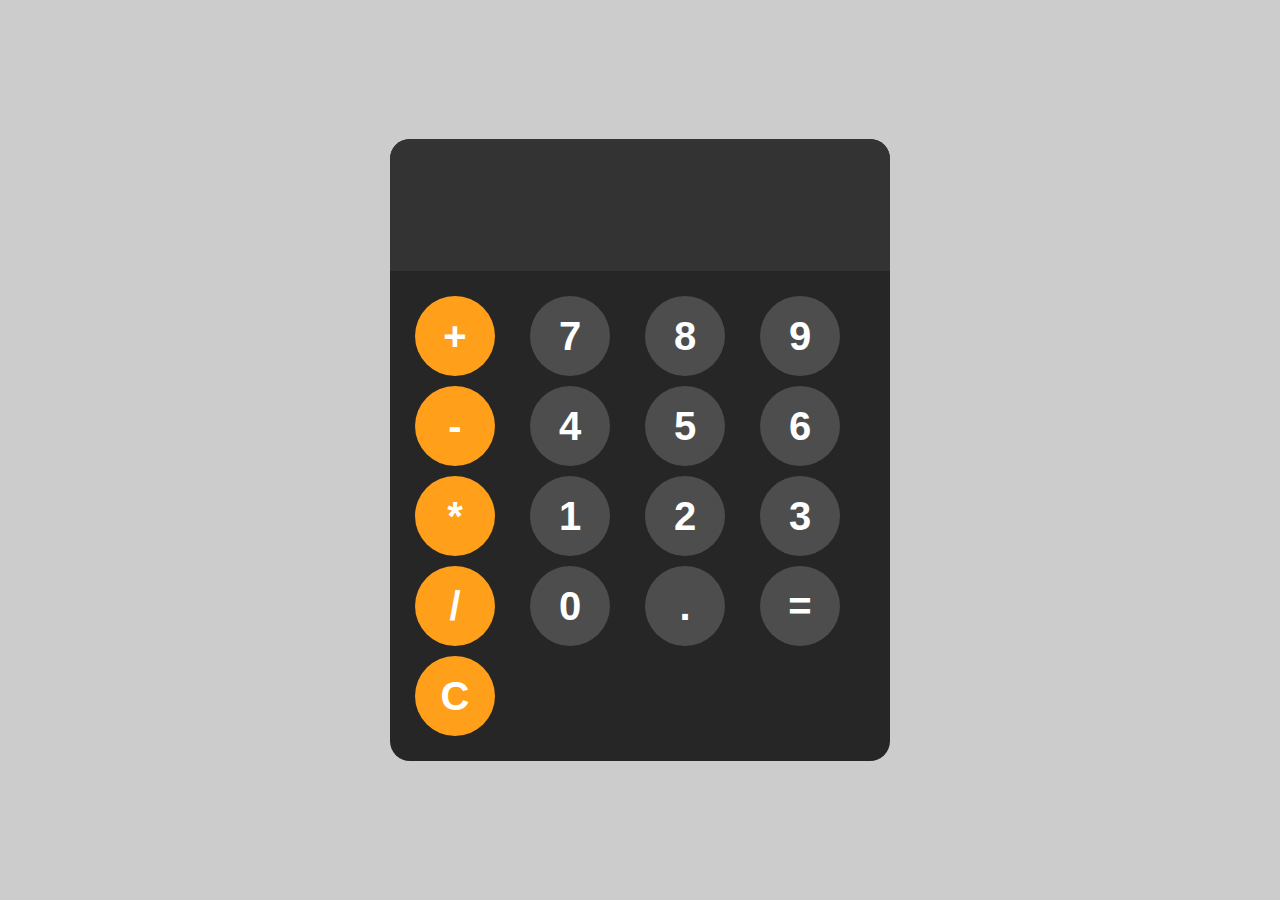
<file: HTML - CSS - JAVASCRIPT/Calculator v2/index.html>
<!DOCTYPE html>
<html lang="en">
<head>
    <meta charset="UTF-8">
    <meta name="viewport" content="width=device-width, initial-scale=1.0">
    <link rel="stylesheet" href="styles.css">
    <script src="script.js" defer></script>
    <title>Calculator</title>
</head>
<body>

    <div id="calculator">
        <input type="display" id="display" readonly>

        <div id="keys">
            <button onclick="appendToDisplay('+')" class="operator-btn">+</button>
            <button onclick="appendToDisplay('7')">7</button>
            <button onclick="appendToDisplay('8')">8</button>
            <button onclick="appendToDisplay('9')">9</button>
            <button onclick="appendToDisplay('-')" class="operator-btn">-</button>
            <button onclick="appendToDisplay('4')">4</button>
            <button onclick="appendToDisplay('5')">5</button>
            <button onclick="appendToDisplay('6')">6</button>
            <button onclick="appendToDisplay('*')" class="operator-btn">*</button>
            <button onclick="appendToDisplay('1')">1</button>
            <button onclick="appendToDisplay('2')">2</button>
            <button onclick="appendToDisplay('3')">3</button>
            <button onclick="appendToDisplay('/')" class="operator-btn">/</button>
            <button onclick="appendToDisplay('0')">0</button>
            <button onclick="appendToDisplay('.')">.</button>
            <button onclick="calculate()">=</button>
            <button onclick="clearDisplay()" class="operator-btn">C</button>
        </div>
    </div>


</body>
</html>
</file>
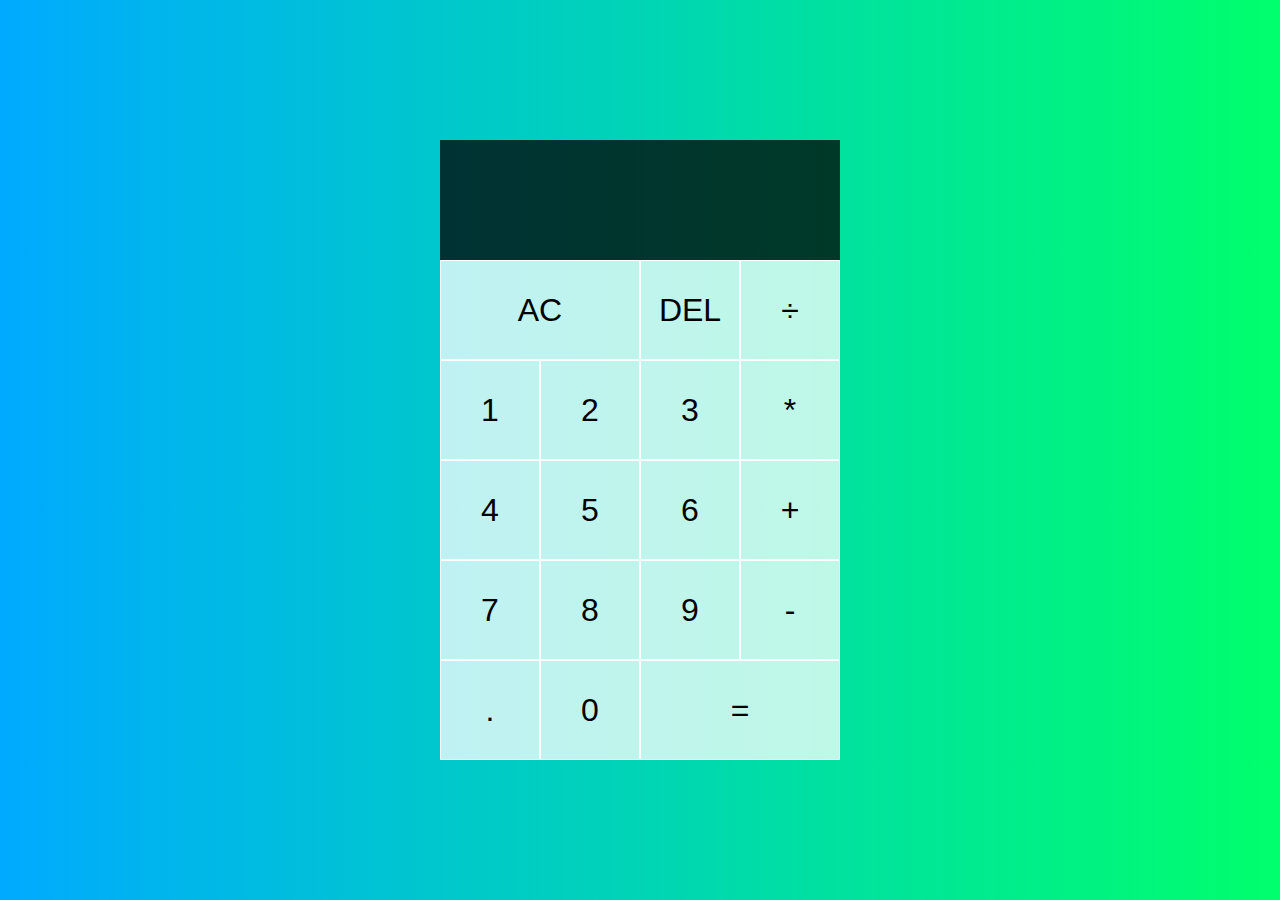
<file: HTML - CSS - JAVASCRIPT/Calculator/Index.html>
<!DOCTYPE html>
<html lang="en">
<head>
    <meta charset="UTF-8">
    <meta name="viewport" content="width=device-width, initial-scale=1.0">
    <title>Calculator</title>
    <link rel="stylesheet" href="styles.css">
    <script src="script.js" defer></script>
</head>
<body>

    <div class="calculator-grid">
        <div class="output">
            <div data-previous-operand class="previous-operand"></div>
            <div data-current-operand class="current-operand"></div>
        </div>
        <button data-all-clear class="span-two">AC</button>
        <button data-delete>DEL</button>
        <button data-operation>÷</button>
        <button data-number>1</button>
        <button data-number>2</button>
        <button data-number>3</button>
        <button data-operation>*</button>
        <button data-number>4</button>
        <button data-number>5</button>
        <button data-number>6</button>
        <button data-operation>+</button>
        <button data-number>7</button>
        <button data-number>8</button>
        <button data-number>9</button>
        <button data-operation>-</button>
        <button data-number>.</button>
        <button data-number>0</button>
        <button data-equals class="span-two">=</button>


    </div>
    
</body>
</html>
</file>
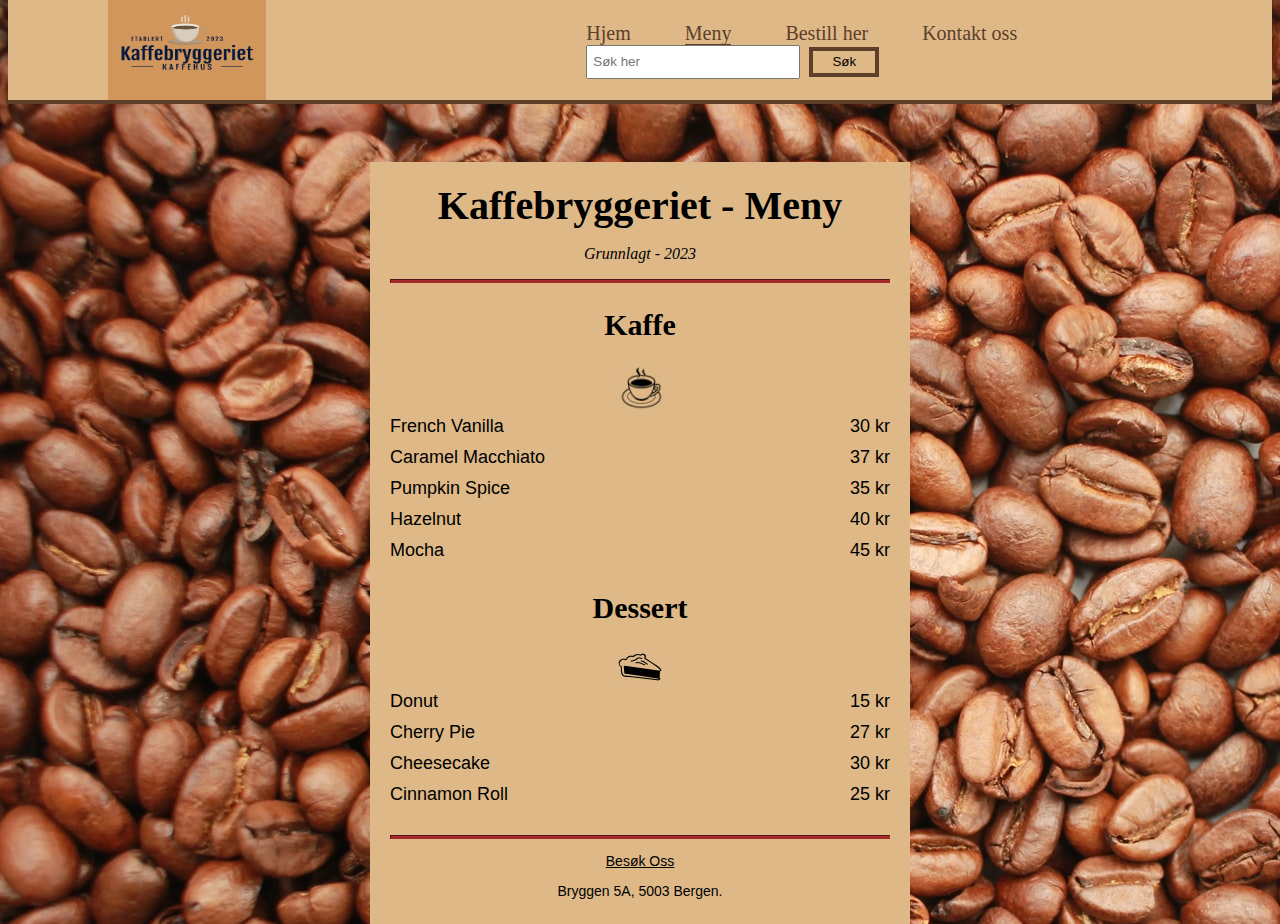
<file: HTML - CSS - JAVASCRIPT/Coffee Website/Index.html>
<!DOCTYPE html>
<html>
  <head>
    <meta charset="utf-8" />
    <meta name="viewport" content="width=device-width, initial-scale=1.0" />
    <title>MENY</title>
    <link href="styles.css" rel="stylesheet"/>
  </head>
  <body id="bodyMeny"></body>
  	<!-------------------- NAVBAR --------------------->
	<div class="navbar">
	  <img src="Bilder/Logo.png" class="logo">
	  <!-- linker sidene sammen -->
      <div id="divLinker">
        <a href="velkommen.html">Hjem</a>
        <a href="Index.html" style="border-bottom: 2px solid #5C3E2A;">Meny</a> <!-- Når du er på denne siden er det en liten brun understrek på navbaren -->
        <a href="bestilling.html">Bestill her</a>
        <a href="kontakt.html">Kontakt oss</a>
       
	    <input type="text" placeholder="Søk her" id="inpSok">
   	    <button type="submit" id="btnSok" onclick="oppdater()">Søk</button> <!-- Funksjonen oppdater() kjøres når knappen trykkes --> 
      </div>
	</div>
	<!----------------------------------------->
    <!-- Menyen  --------------------------------------------------------------------------------- -->
    <div id="divMeny">
      <main>
        <h1 id="h1Meny">Kaffebryggeriet - Meny</h1>
        <p class="pGrunnlagt">Grunnlagt - 2023</p>
        <hr id="hrMeny"> <!-- Understrek -->
        <section> <!-- Egen seksjon for Kaffe valgene -->
          <h2 id="h2Meny">Kaffe</h2>
          <img src="Bilder/coffee.jpg" class="imgMeny">
          <article class="vare"> <!-- Tar det i en element også fortsetter jeg å putte <p> elementer i den --> 
            <p class="flavor">French Vanilla</p><p class="pris">30 kr</p> <!-- Egen class til smak og egen class til pris --> 
          </article>
          <article class="vare">
            <p class="flavor">Caramel Macchiato</p><p class="pris">37 kr</p>
          </article>
          <article class="vare">
            <p class="flavor">Pumpkin Spice</p><p class="pris">35 kr</p>
          </article>
          <article class="vare">
            <p class="flavor">Hazelnut</p><p class="pris">40 kr</p>
          </article>
          <article class="vare">
            <p class="flavor">Mocha</p><p class="pris">45 kr</p>
          </article>
        </section>
        <section> <!-- Egen seksjon for Dessert valgene -->
          <h2 id="h2Meny">Dessert</h2>
          <img src="Bilder/pie.jpg" class="imgMeny">
          <article class="vare">
            <p class="dessert">Donut</p><p class="pris">15 kr</p>
          </article>
          <article class="vare">
            <p class="dessert">Cherry Pie</p><p class="pris">27 kr</p>
          </article>
          <article class="vare">
            <p class="dessert">Cheesecake</p><p class="pris">30 kr</p>
          </article>
          <article class="vare">
            <p class="dessert">Cinnamon Roll</p><p class="pris">25 kr</p>
          </article>
        </section>
      </main>
      <hr id="hrMeny2"> <!-- Understrek -->
      <footer> <!-- Helt nede på siden som avslutter siden --> 
        <p>
          <a href="velkommen.html" id="aMeny" target="_blank">Besøk Oss</a> <!-- Link som åpner i ny fane -->
        </p>
        <p class="address">Bryggen 5A, 5003 Bergen.</p>
      </footer>
    </div>

    <script type="text/javascript" src="script.js"></script> <!-- linker script filen til html -->
  </body>
</html>
</file>
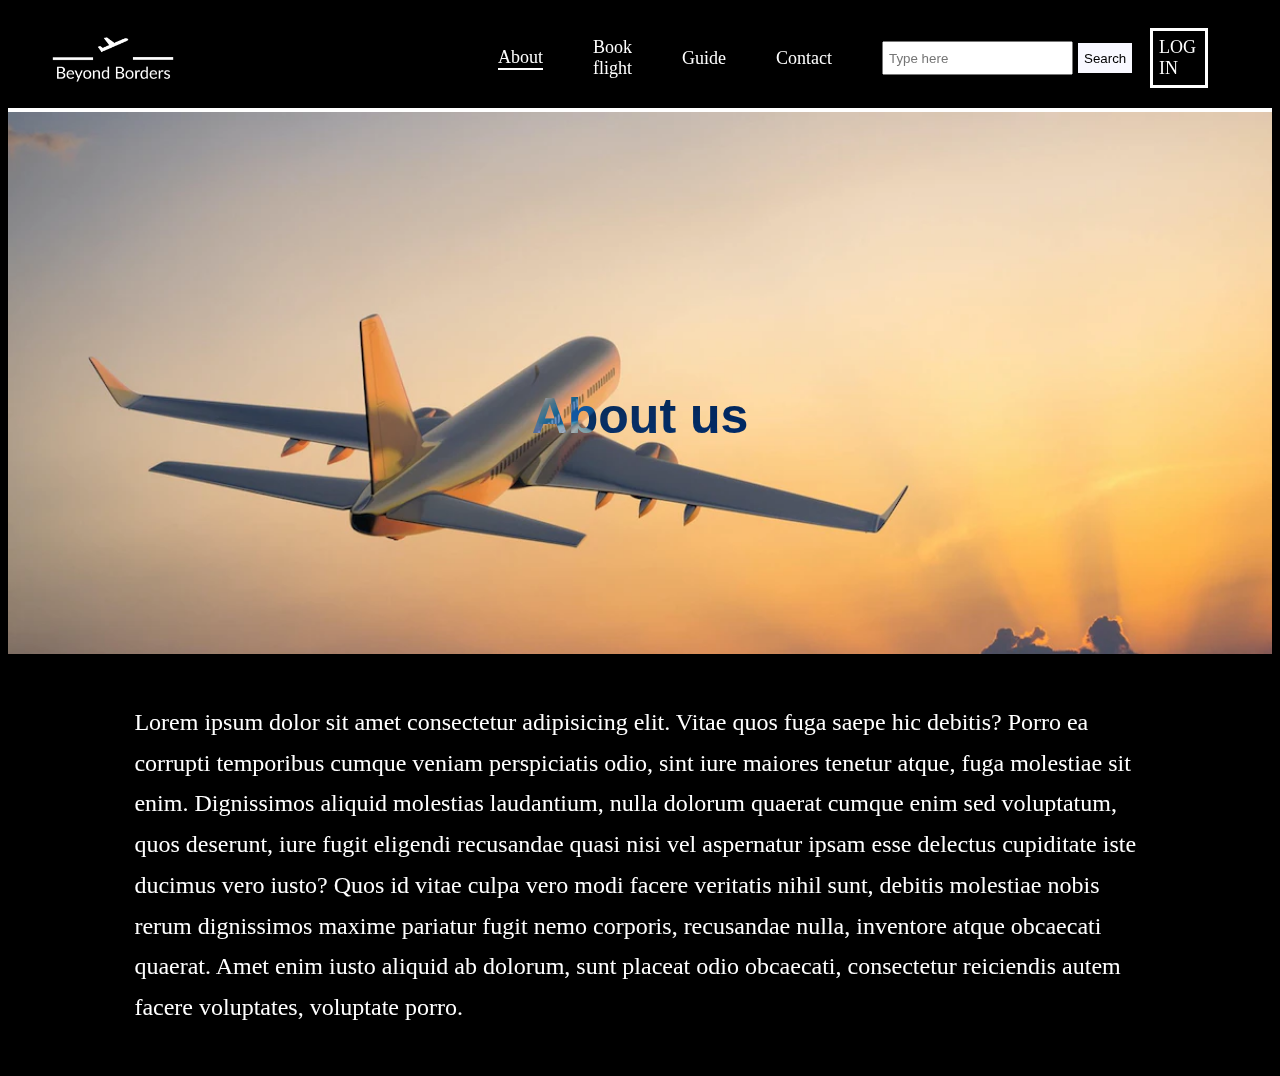
<file: HTML - CSS - JAVASCRIPT/Flight Website/Index.html>
<!DOCTYPE html>
<html>
<head>
	<meta charset="utf-8">
	<title>About</title>
	<link rel="stylesheet" type="text/css" href="styles.css"> <!-- linker css filen med html -->
</head>
<body>
	<!-------------------- NAVBAR --------------------->
	<div class="navbar">
	  <img src="Bilder/Logo.png" class="logo">
	  <!-- linker sidene sammen -->
	  <a href="Index.html" style="border-bottom: 2px solid white;">About</a> <!-- Når du er på denne siden er det en liten hvit understrek på navbaren -->
	  <a href="reise.html">Book flight</a>
	  <a href="tips.html">Guide</a>
	  <a href="kontakt.html">Contact</a>

	  <input type="text" placeholder="Type here" id="inpSok">
   	  <button type="submit" id="btnSok" onclick="sok()">Search</button> <!-- Funksjonen sok() kjøres når knappen trykkes --> 

   	  <a href="login.html" id="aLog">LOG IN</a>
	</div>
	<!----------------------------------------->
	<div id="topbilde">
	       <h1>About us</h1>
	   </div>
	  <p>
	       Lorem ipsum dolor sit amet consectetur adipisicing elit. Vitae quos fuga saepe hic debitis? Porro ea corrupti temporibus cumque veniam perspiciatis odio, sint iure maiores tenetur atque, fuga molestiae sit enim. Dignissimos aliquid molestias laudantium, nulla dolorum quaerat cumque enim sed voluptatum, quos deserunt, iure fugit eligendi recusandae quasi nisi vel aspernatur ipsam esse delectus cupiditate iste ducimus vero iusto? Quos id vitae culpa vero modi facere veritatis nihil sunt, debitis molestiae nobis rerum dignissimos maxime pariatur fugit nemo corporis, recusandae nulla, inventore atque obcaecati quaerat. Amet enim iusto aliquid ab dolorum, sunt placeat odio obcaecati, consectetur reiciendis autem facere voluptates, voluptate porro.
	   </p>

	<script type="text/javascript" src="script.js"></script> <!-- linker script filen til html -->
</body>
</html>
</file>
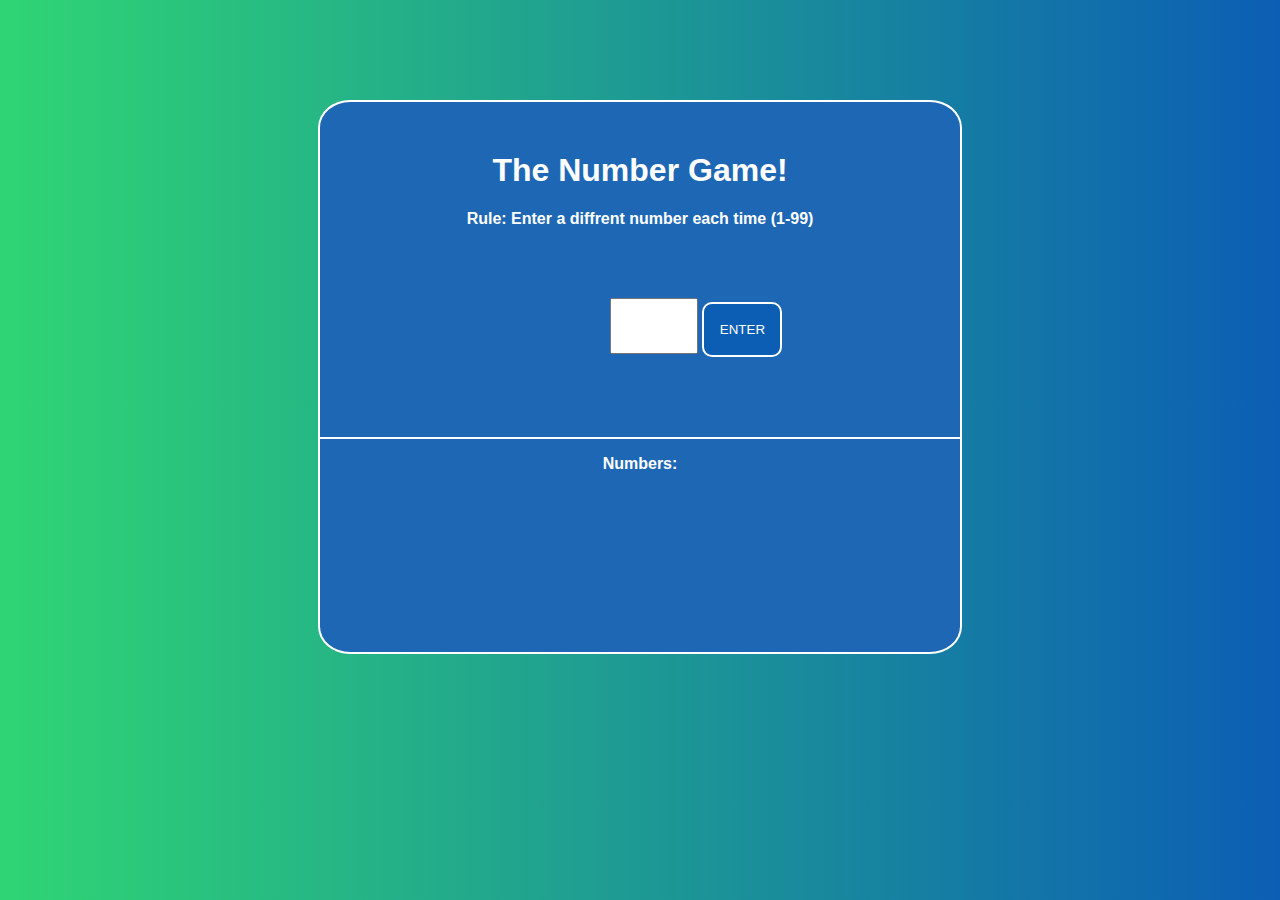
<file: HTML - CSS - JAVASCRIPT/Number Game/index.html>
<!DOCTYPE html>
<html lang="en">
<head>
    <meta charset="UTF-8">
    <meta name="viewport" content="width=device-width, initial-scale=1.0">
    <link rel="stylesheet" href="styles.css">
    <script src="script.js" defer></script>
    <title>Enter Number</title>
</head>
<body>

    <div id="divGame">

        <div id="divWelcome">
            <h1>The Number Game!</h1>
            <p>Rule: Enter a diffrent number each time (1-99)</p>
        </div>


        <div id="divInput">
            <input type="number" id="addNumber" step="1">
            <button id="btnEnter">ENTER</button>
        </div>

        <p id="pResult"></p>


        <div id="divOutput">
            <p id="pOutput">Numbers:</p>
            <p id="pPreviousNumbers"></p>
        </div>


    </div>

    <div id="divWon">
        <h1 id="h1Won">YOU WON!</h1>
    </div>
    
    
</body>
</html>
</file>
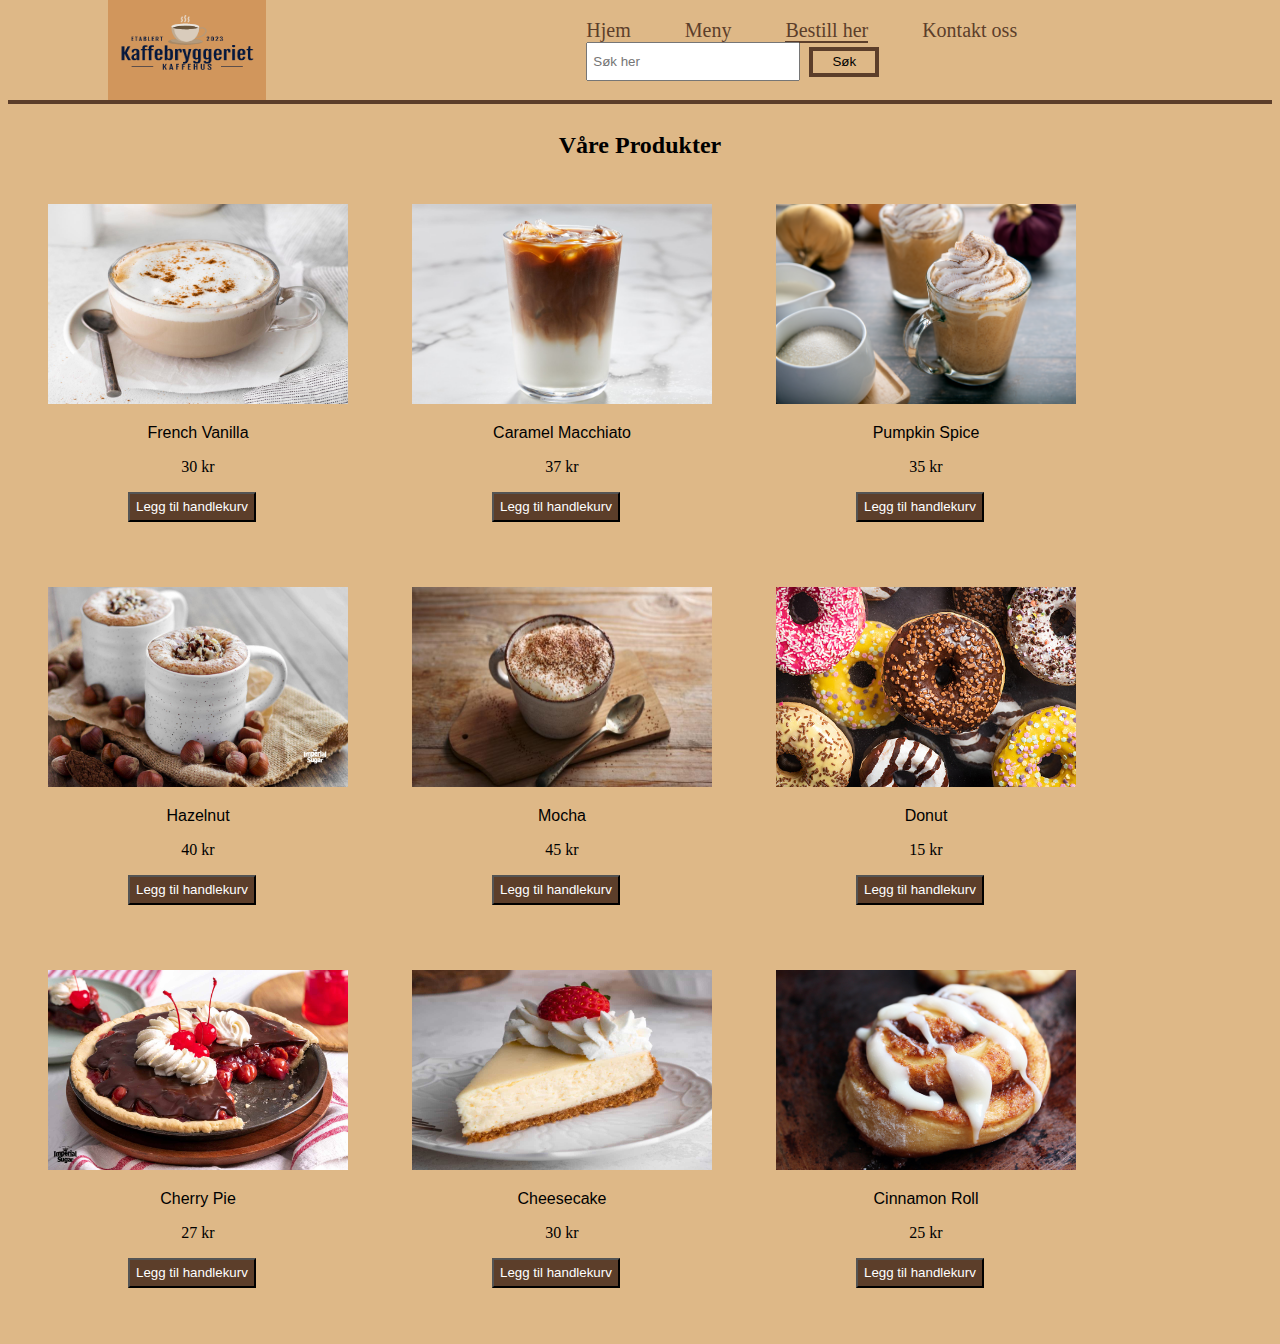
<file: HTML - CSS - JAVASCRIPT/Coffee Website/bestilling.html>
<!DOCTYPE html>
<html>
  <head>
    <meta charset="utf-8" />
    <meta name="viewport" content="width=device-width, initial-scale=1.0" />
    <title>MENY</title>
    <link href="styles.css" rel="stylesheet"/>
  </head>
  <body id="bodyBestilling">
    <!-------------------- NAVBAR --------------------->
    <div class="navbar">
        <img src="Bilder/Logo.png" class="logo">
        <!-- linker sidene sammen -->
        <div id="divLinker">
          <a href="velkommen.html">Hjem</a>
          <a href="Index.html">Meny</a>
          <a href="bestilling.html" style="border-bottom: 2px solid #5C3E2A;">Bestill her</a> <!-- Når du er på denne siden er det en liten brun understrek på navbaren -->
          <a href="kontakt.html">Kontakt oss</a>
         
          <input type="text" placeholder="Søk her" id="inpSok2">
             <button type="submit" id="btnSok" onclick="oppdater()">Søk</button> <!-- Funksjonen oppdater() kjøres når knappen trykkes --> 
        </div>
      </div>
      <!----------------------------------------->
	<main>
		<section>
			<h2 id="h2Bestilling">Våre Produkter</h2>
			<ul id="produkter"> <!-- Liste med produkter som kan bestilles --> 
				<li>
					<img src="Bilder/kaffe1.jpg" class="imgProdukter">
					<p class="produkt-navn">French Vanilla</p> <!-- Egen class for navnet til produktet --> 
					<p class="produkt-pris">30 kr</p> <!-- Egen class for prisen til produktet --> 
					<button onclick="frenchVanilla()" class="btnBestill">Legg til handlekurv</button> <!-- Funksjonen frenchVanilla() kjøres når knappen trykkes --> 
				</li>
				<li>
					<img src="Bilder/kaffe2.jpg" class="imgProdukter">
					<p class="produkt-navn">Caramel Macchiato</p>
					<p class="produkt-pris">37 kr</p>
					<button onclick="caramelMacchiato()" class="btnBestill">Legg til handlekurv</button> <!-- Funksjonen caramelMacchiato() kjøres når knappen trykkes --> 
				</li>
				<li>
					<img src="Bilder/kaffe3.jpg" class="imgProdukter">
					<p class="produkt-navn">Pumpkin Spice</p>
					<p class="produkt-pris">35 kr</p>
					<button onclick="pumpkinSpice()" class="btnBestill">Legg til handlekurv</button> <!-- Funksjonen pumpkinSpice() kjøres når knappen trykkes --> 
				</li>
				<li>
					<img src="Bilder/kaffe4.jpg" class="imgProdukter">
					<p class="produkt-navn">Hazelnut</p>
					<p class="produkt-pris">40 kr</p>
					<button onclick="hazelnut()" class="btnBestill">Legg til handlekurv</button> <!-- Funksjonen hazelnut() kjøres når knappen trykkes --> 
				</li>
				<li>
					<img src="Bilder/kaffe5.jpg" class="imgProdukter">
					<p class="produkt-navn">Mocha</p>
					<p class="produkt-pris">45 kr</p>
					<button onclick="mocha()" class="btnBestill">Legg til handlekurv</button> <!-- Funksjonen mocha() kjøres når knappen trykkes --> 
				</li>
                <li>
					<img src="Bilder/dessert1.jpg" class="imgProdukter">
					<p class="produkt-navn">Donut</p>
					<p class="produkt-pris">15 kr</p>
					<button onclick="donut()" class="btnBestill">Legg til handlekurv</button> <!-- Funksjonen donut() kjøres når knappen trykkes --> 
				</li>
				<li>
					<img src="Bilder/dessert2.jpg" class="imgProdukter">
					<p class="produkt-navn">Cherry Pie</p>
					<p class="produkt-pris">27 kr</p>
					<button onclick="cherryPie()" class="btnBestill">Legg til handlekurv</button> <!-- Funksjonen cherryPie() kjøres når knappen trykkes --> 
				</li>
				<li>
					<img src="Bilder/dessert3.jpg" class="imgProdukter">
					<p class="produkt-navn">Cheesecake</p>
					<p class="produkt-pris">30 kr</p>
					<button onclick="cheesecake()" class="btnBestill">Legg til handlekurv</button> <!-- Funksjonen cheesecake() kjøres når knappen trykkes --> 
				</li>
				<li>
					<img src="Bilder/dessert4.jpg" class="imgProdukter">
					<p class="produkt-navn">Cinnamon Roll</p>
					<p class="produkt-pris">25 kr</p>
					<button onclick="cinnamonRoll()" class="btnBestill">Legg til handlekurv</button> <!-- Funksjonen cinnamonRoll() kjøres når knappen trykkes --> 
				</li>
			</ul>
		</section>
        <div id="divHandlekurv"> <!-- En handlekurv som vises når en prodkukt blir trykket på --> 
            <h3 id="h3Bestill">Handlekurven Din:</h3>
            <p id="pHandlekurv">0 kr</p>
            <button id="btnBetal" onclick="oppdater()">Bestill</button> <!-- Funksjonen oppdater() kjøres når knappen trykkes --> 
        </div>
	</main>

    <script type="text/javascript" src="script.js"></script> <!-- linker script filen til html -->
</body>
</html>
</file>
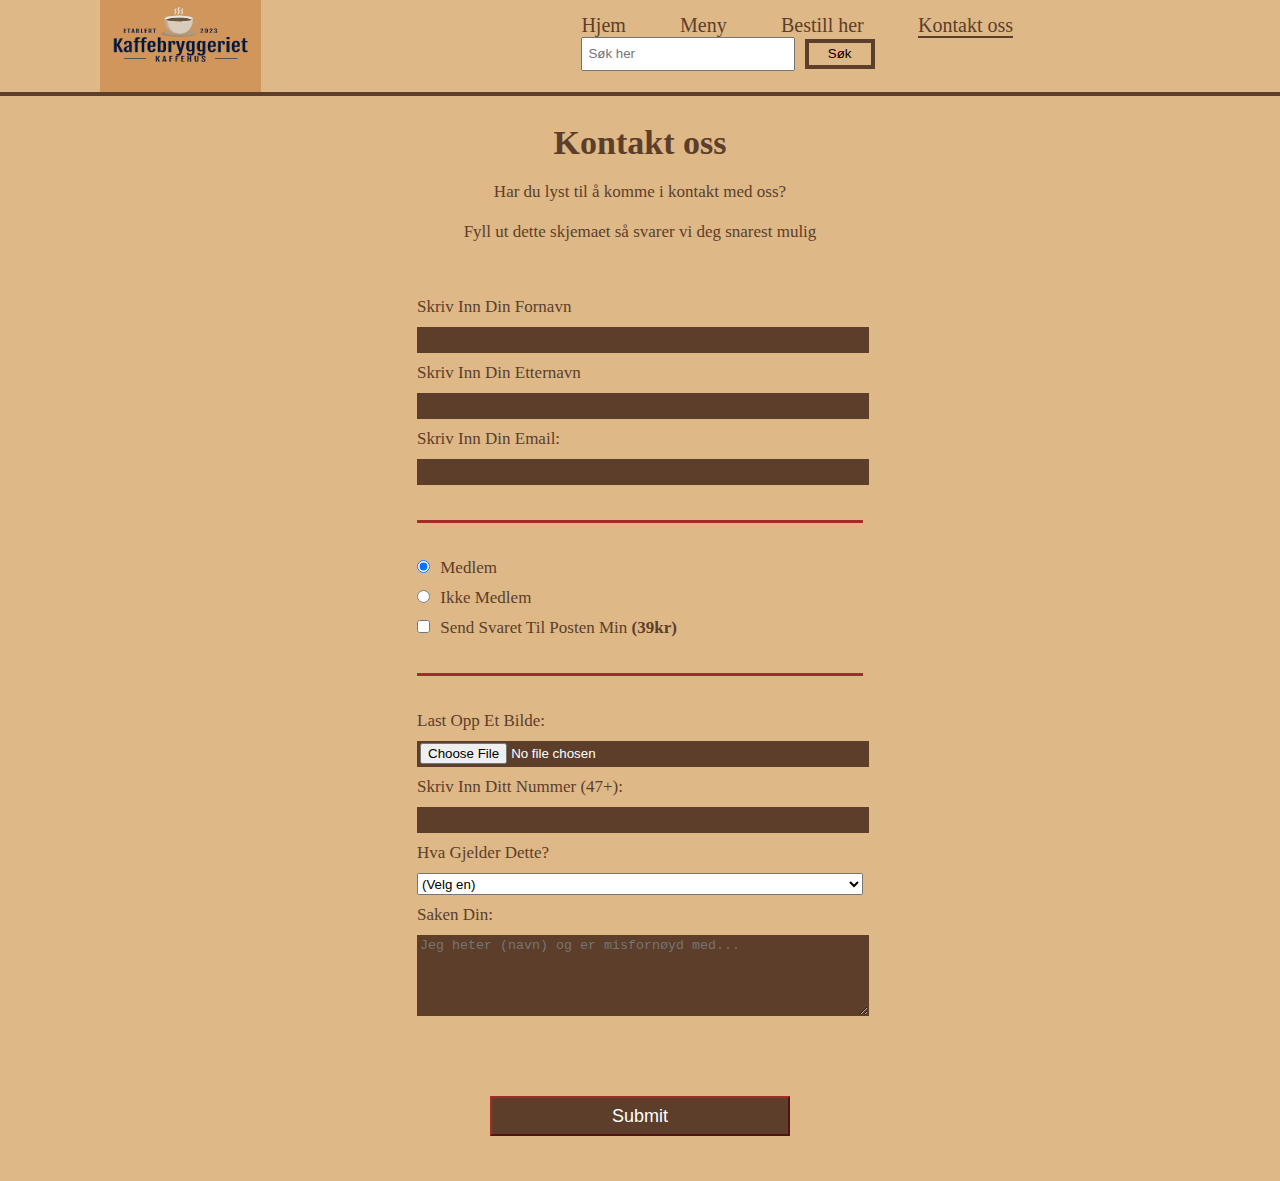
<file: HTML - CSS - JAVASCRIPT/Coffee Website/kontakt.html>
<!DOCTYPE html>
<html>
  <head>
    <meta charset="utf-8" />
    <meta name="viewport" content="width=device-width, initial-scale=1.0" />
    <title>MENY</title>
    <link href="styles.css" rel="stylesheet"/>
  </head>
<body id="bodyKontakt">
    	<!-------------------- NAVBAR --------------------->
	<div class="navbar">
        <img src="Bilder/Logo.png" class="logo">
        <!-- linker sidene sammen -->
        <div id="divLinker">
          <a href="velkommen.html">Hjem</a>
          <a href="Index.html">Meny</a>
          <a href="bestilling.html">Bestill her</a>
          <a href="kontakt.html" style="border-bottom: 2px solid #5C3E2A;">Kontakt oss</a> <!-- Når du er på denne siden er det en brun understrek på navbaren -->
         
          <input type="text" placeholder="Søk her" id="inpSok">
             <button type="submit" id="btnSok" onclick="oppdater()">Søk</button> <!-- Funksjonen sok() kjøres når knappen trykkes --> 
        </div>
      </div>
      <!----------------------------------------->

    <h1 id="h1Kontakt">Kontakt oss</h1>
    <p class="pKontakt">Har du lyst til å komme i kontakt med oss?</p>
    <p class="pKontakt">Fyll ut dette skjemaet så svarer vi deg snarest mulig</p>
    <!-- --------------------- Kontakt skjema --------------------------------------- --> 
    <form id="formKontakt">
      <fieldset> <!-- Bruker for å gruppere elementer inne i skjeamet --> 
        <label class="labelKontakt" for="fornavn">Skriv Inn Din Fornavn <input id="fornavn" class="inputKontakt" name="fornavn" type="text" required></label> <!-- Input og Label element som har samme id --> 
        <label class="labelKontakt" for="etternavn">Skriv Inn Din Etternavn <input id="etternavn" class="inputKontakt" name="etternavn" type="text" required></label> <!-- Required gjør at man må skrive noe i dette feltet --> 
        <label class="labelKontakt" for="email">Skriv Inn Din Email: <input id="email" class="inputKontakt" name="email" type="email" required></label>
      </fieldset>
      <fieldset>
        <label class="labelKontakt" for="kunde"><input id="medlem" type="radio" name="medlem" class="radioKontakt" checked> Medlem</label>
        <label class="labelKontakt" for="ikke-medlem"><input id="ikke-medlem" type="radio" name="medlem" class="radioKontakt"> Ikke Medlem</label>
        <label class="labelKontakt" for="posten">
          <input id="posten" type="checkbox" name="posten" class="radioKontakt"> Send Svaret Til Posten Min <b>(39kr)</b></a> <!-- fet skrift --> 
        </label>
      </fieldset>
      <fieldset>
        <label class="labelKontakt" for="LastBilde">Last Opp Et Bilde: <input id="LastBilde" class="inputKontakt" type="file" name="file"></label>
        <label class="labelKontakt" for="Alder">Skriv Inn Ditt Nummer (47+): <input id="Alder" class="inputKontakt" type="number" name="age" minlength="8" required></label>
        <label class="labelKontakt" for="selectKontakt">Hva Gjelder Dette?
          <select id="selectKontakt" name="selectKontakt" required> <!-- Nedtrekksliste for hvorfor man kontakter --> 
            <option value="">(Velg en)</option>
            <option value="1">Klage</option>
            <option value="2">Levering</option>
            <option value="3">Jobb</option>
            <option value="4">Gavekort</option>
            <option value="5">Annet</option>
          </select>
        </label>
        <label class="labelKontakt" for="bio">Saken Din:
          <textarea id="bio" name="bio" rows="3" cols="30" placeholder="Jeg heter (navn) og er misfornøyd med..."></textarea> <!-- Tekstboks man kan skrive i --> 
        </label>
      </fieldset>
      <input type="submit" id="submitKontakt"> <!-- Submit knapp for å sende inn skjemaet --> 
    </form>


    <script type="text/javascript" src="kontaktScript.js"></script> <!-- linker script filen til html -->
</body>
</html>
</file>
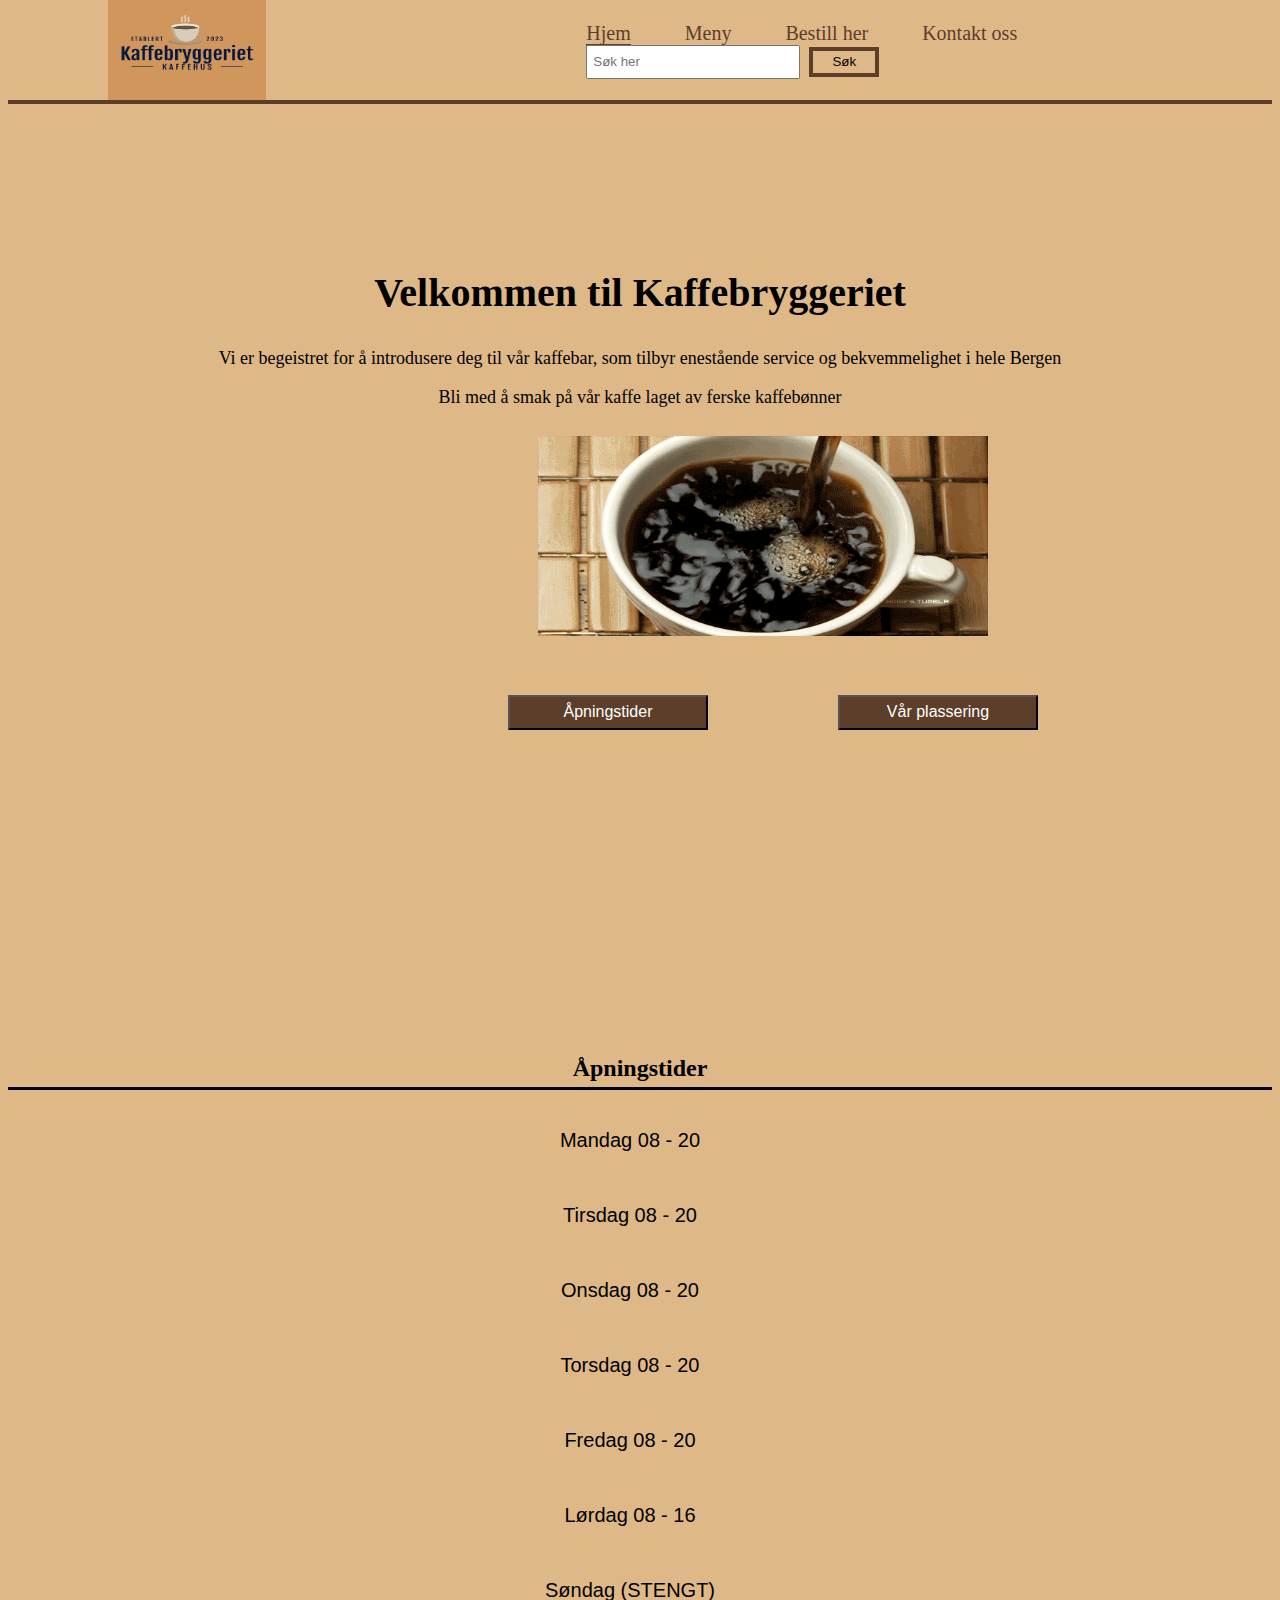
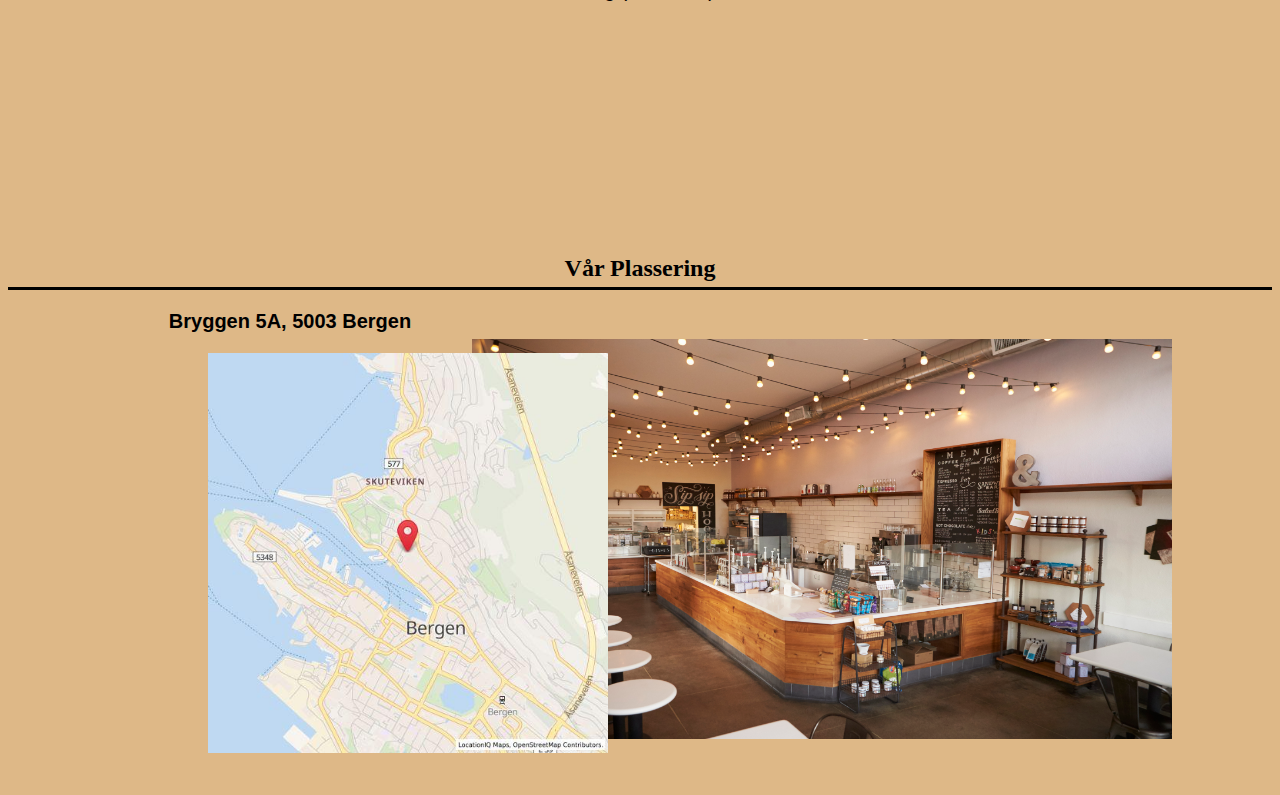
<file: HTML - CSS - JAVASCRIPT/Coffee Website/velkommen.html>
<!DOCTYPE html>
<html>
  <head>
    <meta charset="utf-8" />
    <meta name="viewport" content="width=device-width, initial-scale=1.0" />
    <title>MENY</title>
    <link href="styles.css" rel="stylesheet"/>
  </head>
  <body id="bodyVelkommen">
	<!-------------------- NAVBAR --------------------->
	<div class="navbar">
	  <img src="Bilder/Logo.png" class="logo">
	  <!-- linker sidene sammen -->
      <div id="divLinker">
        <a href="velkommen.html" style="border-bottom: 2px solid #5C3E2A;">Hjem</a> <!-- Når du er på denne siden er det en liten brun understrek på navbaren -->
        <a href="Index.html">Meny</a>
        <a href="bestilling.html">Bestill her</a>
        <a href="kontakt.html">Kontakt oss</a>
       
	    <input type="text" placeholder="Søk her" id="inpSok">
   	    <button type="submit" id="btnSok" onclick="oppdater()">Søk</button> <!-- Funksjonen sok() kjøres når knappen trykkes --> 
      </div>
	</div>
	<!----------------------------------------->
	<div id="divVelkommen">
		<h1 id="h1Velkommen">Velkommen til Kaffebryggeriet</h1>

		<p class="pVelkommen">Vi er begeistret for å introdusere deg til vår kaffebar, som tilbyr enestående service og bekvemmelighet i hele Bergen</p>
		<p class="pVelkommen">Bli med å smak på vår kaffe laget av ferske kaffebønner</p>

		<img src="Bilder/velkommen.gif" id="imgVelkommen">
	</div>

	<div class="divSections" id="section1">
		<button id="btnAapningstider"><a href="#section2" class="aSections">Vår plassering</a></button> <!-- Knapp som gjør at du går ned til plasseing diven --> 
		<h2 id="h2Aapningstider">Åpningstider</h2>
		<ul id="ulAapningstider"> <!-- Liste med åpningstider --> 
			<li>Mandag 08 - 20</li>
			<li>Tirsdag 08 - 20</li>
			<li>Onsdag 08 - 20</li>
			<li>Torsdag 08 - 20</li>
			<li>Fredag 08 - 20</li>
			<li>Lørdag 08 - 16</li>
			<li>Søndag (STENGT)</li>
		</ul>
	  </div>
	  
	  <div class="divSections" id="section2">
		<button id="btnPlassering"><a href="#section1" class="aSections">Åpningstider</a></button> <!-- Knapp som gjør at du går ned til åpningstid diven -->
		<h2 id="h2Plassering">Vår Plassering</h2>
		<div id="divImgPlassering">
			<img src="Bilder/butikk.jpg" id="imgButikk">
		</div>
		<div id="divKart">
			<h3 id="h3Plassering">Bryggen 5A, 5003 Bergen</h3>
			<img src="Bilder/kart.jpg" id="imgKart">
		</div>
	  </div>
	
	<script type="text/javascript" src="script.js"></script> <!-- linker script filen til html -->
</body>
</html>
</file>
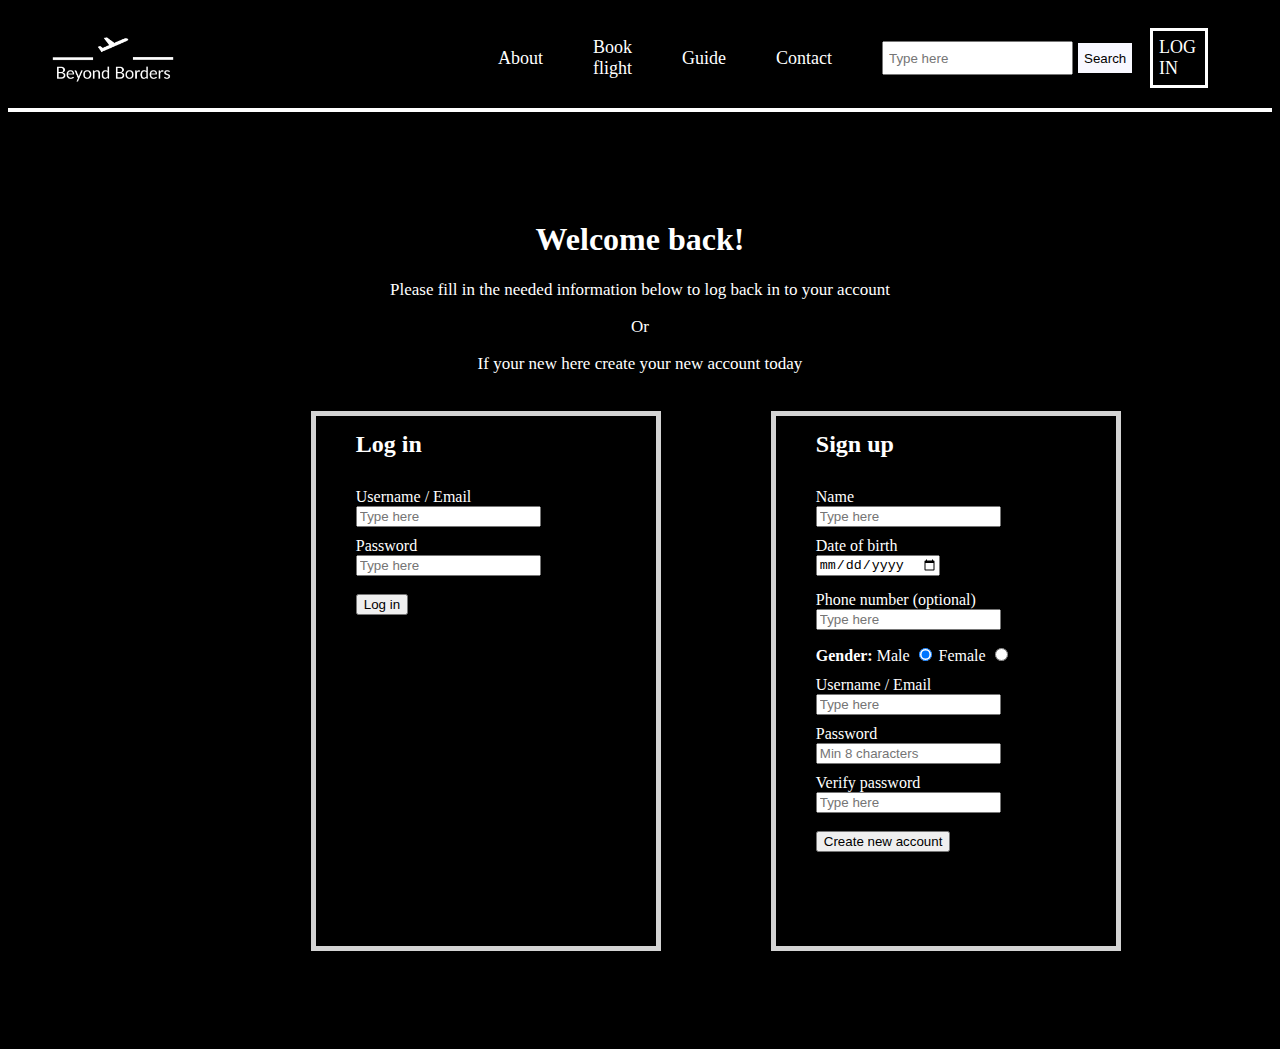
<file: HTML - CSS - JAVASCRIPT/Flight Website/login.html>
<!DOCTYPE html>
<html>
<head>
	<meta charset="utf-8">
	<title>Log in / Sign up</title>
	<link rel="stylesheet" type="text/css" href="styles.css"> <!-- linker css filen med html -->
</head>
<body>
	<!-------------------- NAVBAR --------------------->
	<div class="navbar">
	  <img src="Bilder/Logo.png" class="logo">
	  <!-- linker sidene sammen -->
	  <a href="Index.html">About</a>
	  <a href="reise.html">Book flight</a>
	  <a href="tips.html">Guide</a>
	  <a href="kontakt.html">Contact</a>

	  <input type="text" placeholder="Type here" id="inpSok">
   	  <button type="submit" id="btnSok" onclick="sok()">Search</button> <!-- Funksjonen sok() kjøres når knappen trykkes --> 

   	  <a href="login.html" id="aLog">LOG IN</a>
	</div>
	<!----------------------------------------->
	<div id="divBakgrunn"> <!-- Bakgrunn diven -->
		<div id="divLog"> <!-- Logg in / registrer diven som inneholder to skjemaer -->
			<h1 id="logOver">Welcome back!</h1>
			<p class="pLog">Please fill in the needed information below to log back in to your account</p>
			<p class="pLog">Or</p>
			<p class="pLog">If your new here create your new account today</p>

			<div id="frmLog">
				<form id="formLog"> <!-- Logg in skjema -->
					<h2>Log in</h2>
					<label for="inpUser">Username / Email</label><br>
					<input type="text" id="inpUser" class="inpLog" placeholder="Type here" required><br> <!-- Brukernavn input -->
					<label for="inpPass">Password</label><br>
					<input type="password" id="inpPass" class="inpLog" placeholder="Type here" required><br> <!-- Passord input -->

					<button type="submit" id="btnLog">Log in</button>
					<h3 id="logRes"></h3> <!-- Tom underoverskrift der tekst kommer inn ved script -->
				</form>
			</div>

			<div id="frmSign">
				<form id="formSign"> <!-- Registrering skjema -->
					<h2>Sign up</h2>

					<!-- Input elementer: tekst, dato, nummer, radioknapp, passord -->
					<label for="inpNavn">Name</label><br>
					<input type="text" id="inpNavn" class="inpLog" placeholder="Type here" required><br>
					<label for="inpFod">Date of birth</label><br>
					<input type="date" id="inpFod" class="inpLog" placeholder="Type here" required><br>
					<label for="inpNum">Phone number (optional)</label><br>
					<input type="number" id="inpNum" class="inpLog" placeholder="Type here"><br>
					<label for="rbTR"><b>Gender:</b> Male</label>
					<input type="radio" name="rbgKjonn" id="rbM" checked>
					<label for="rbEnVei">Female</label>
					<input type="radio" name="rbgKjonn" id="rbF"><br>
					<label for="inpSignUser">Username / Email</label><br>
					<input type="text" id="inpSignUser" class="inpLog" placeholder="Type here" required><br>
					<label for="inpSignPass">Password</label><br>
					<input type="password" id="inpSignPass" class="inpLog" placeholder="Min 8 characters" minlength="8" required><br> <!-- Må være minst 8 bokstaver/tall -->
					<label for="inpSignPass2">Verify password</label><br>
					<input type="password" id="inpSignPass2" class="inpLog" placeholder="Type here" required><br>
					<!-- --------------------------------------------------------------------------------------- -->
					<button type="submit" id="btnSign">Create new account</button>
					<h3 id="signRes"></h3> <!-- Tom underoverskrift der tekst kommer inn ved script -->
				</form>
			</div>
		</div>
	</div>
	<script type="text/javascript" src="login-script.js"></script> <!-- linker script filen til html -->
</body>
</html>
</file>
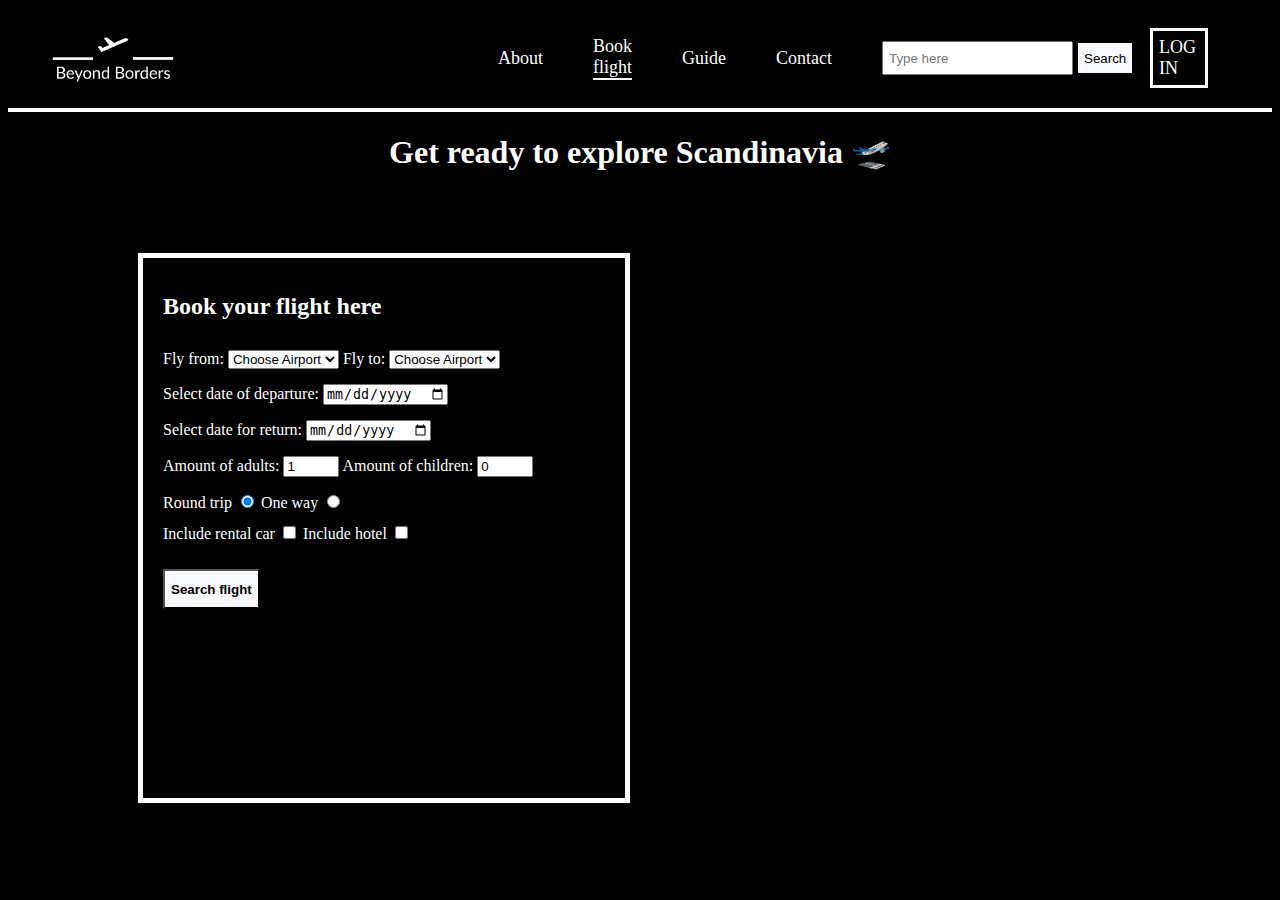
<file: HTML - CSS - JAVASCRIPT/Flight Website/reise.html>
<!DOCTYPE html>
<html>
<head>
	<meta charset="utf-8">
	<title>Book flight</title>
	<link rel="stylesheet" type="text/css" href="styles.css"> <!-- linker css filen med html -->
</head>
<body>
	<!-------------------- NAVBAR --------------------->
	<div class="navbar">
	  <img src="Bilder/Logo.png" class="logo">
	  <!-- linker sidene sammen -->
	  <a href="Index.html">About</a>
	  <a href="reise.html" style="border-bottom: 2px solid white;">Book flight</a> <!-- Når du er på denne siden er det en liten hvit understrek på navbaren -->
	  <a href="tips.html">Guide</a>
	  <a href="kontakt.html">Contact</a>

	  <input type="text" placeholder="Type here" id="inpSok">
   	  <button type="submit" id="btnSok" onclick="sok()">Search</button> <!-- Funksjonen sok() kjøres når knappen trykkes --> 

   	  <a href="login.html" id="aLog">LOG IN</a>
	</div>
	<!----------------------------------------->

	<!-------------------- Flyreise - Skjema --------------------->
	<h1>Get ready to explore Scandinavia &#128747;</h1>
	<div id="divReise"> <!-- Bestilling diven -->
		<h2>Book your flight here</h2>
		<form id="frmFlyreise"> <!-- Skjema for å bestille flyreise -->
			<label for="velgFlyplassUtreise">Fly from:</label> <!-- Teksten som skal stå ved siden av nedtrekkslisten -->
			<select id="velgFlyplassUtreise" required> <!-- Nedtrekksliste der brukeren velger hvor han/hun vil reise fra -->
				<!-- Alternativene bruker kan velge mellom -->
				<option value=""> Choose Airport</option>
				<option value="Norge">Norway</option>
				<option value="Sverige">Sweden</option>
				<option value="Dannmark">Denmark</option>
				<!-- ------------------------------------ -->
			</select>

			<label for="velgFlyplassTil">Fly to:</label>
			<select id="velgFlyplassTil" required> <!-- Required gjør at bruker må velge/fylle input elmentet -->
			<option value=""> Choose Airport</option>
				<option value="Dannmark">Denmark</option>
				<option value="Norge">Norway</option>
				<option value="Sverige">Sweden</option>
			</select>

			<!-- Input elementer: tekst, nummer, dato, radioknapp, avmerkingsboks -->
			<br><label for="inpUtdato">Select date of departure:</label>
			<input type="date" id="inpUtdato" required>
			<br><label for="inpReturdato">Select date for return:</label>
			<input type="date" id="inpReturdato">

			<br><label for="inpAntVoksne">Amount of adults: </label>
			<input type="number" id="inpAntVoksne" min="1" value="1" max="10" required> <!-- Må være minst 1 voksen  -->
			<label for="inpAntBarn">Amount of children: </label>
			<input type="number" id="inpAntBarn" min="0" value="0" max="10" required>

			<br><label for="rbTR">Round trip</label>
			<input type="radio" name="rbgType" id="rbTR" checked> <!-- Radioknappen er allerede checked så brukeren må velge en av de  --> 
			<label for="rbEnVei">One way</label>
			<input type="radio" name="rbgType" id="rbEnVei"><br>

			<label for="cbLeiebil">Include rental car</label>
			<input type="checkbox" id="cbLeiebil">
			<label for="cbHotell">Include hotel</label>
			<input type="checkbox" id="cbHotell">

			<audio id="lyd" src="Lyd/click.mp3"></audio> <!-- En klikke lyd  -->
			<br><button type="submit" id="btnSokFly"><b>Search flight</b></button>
			<!-- --------------------------------------------------------------- -->
		</form>
	</div>
		<div id="divInfo"> <!-- Billett diven -->
			<h2>Your ticket:</h2>
			<button type="submit" id="btnBetal" onclick="betal()"><b>Checkout</b></button> <!-- Funksjonen betal() kjøres når knappen trykkes -->
		</div>

	<script type="text/javascript" src="script.js"></script> <!-- linker script filen til html -->
</body>
</html>
</file>
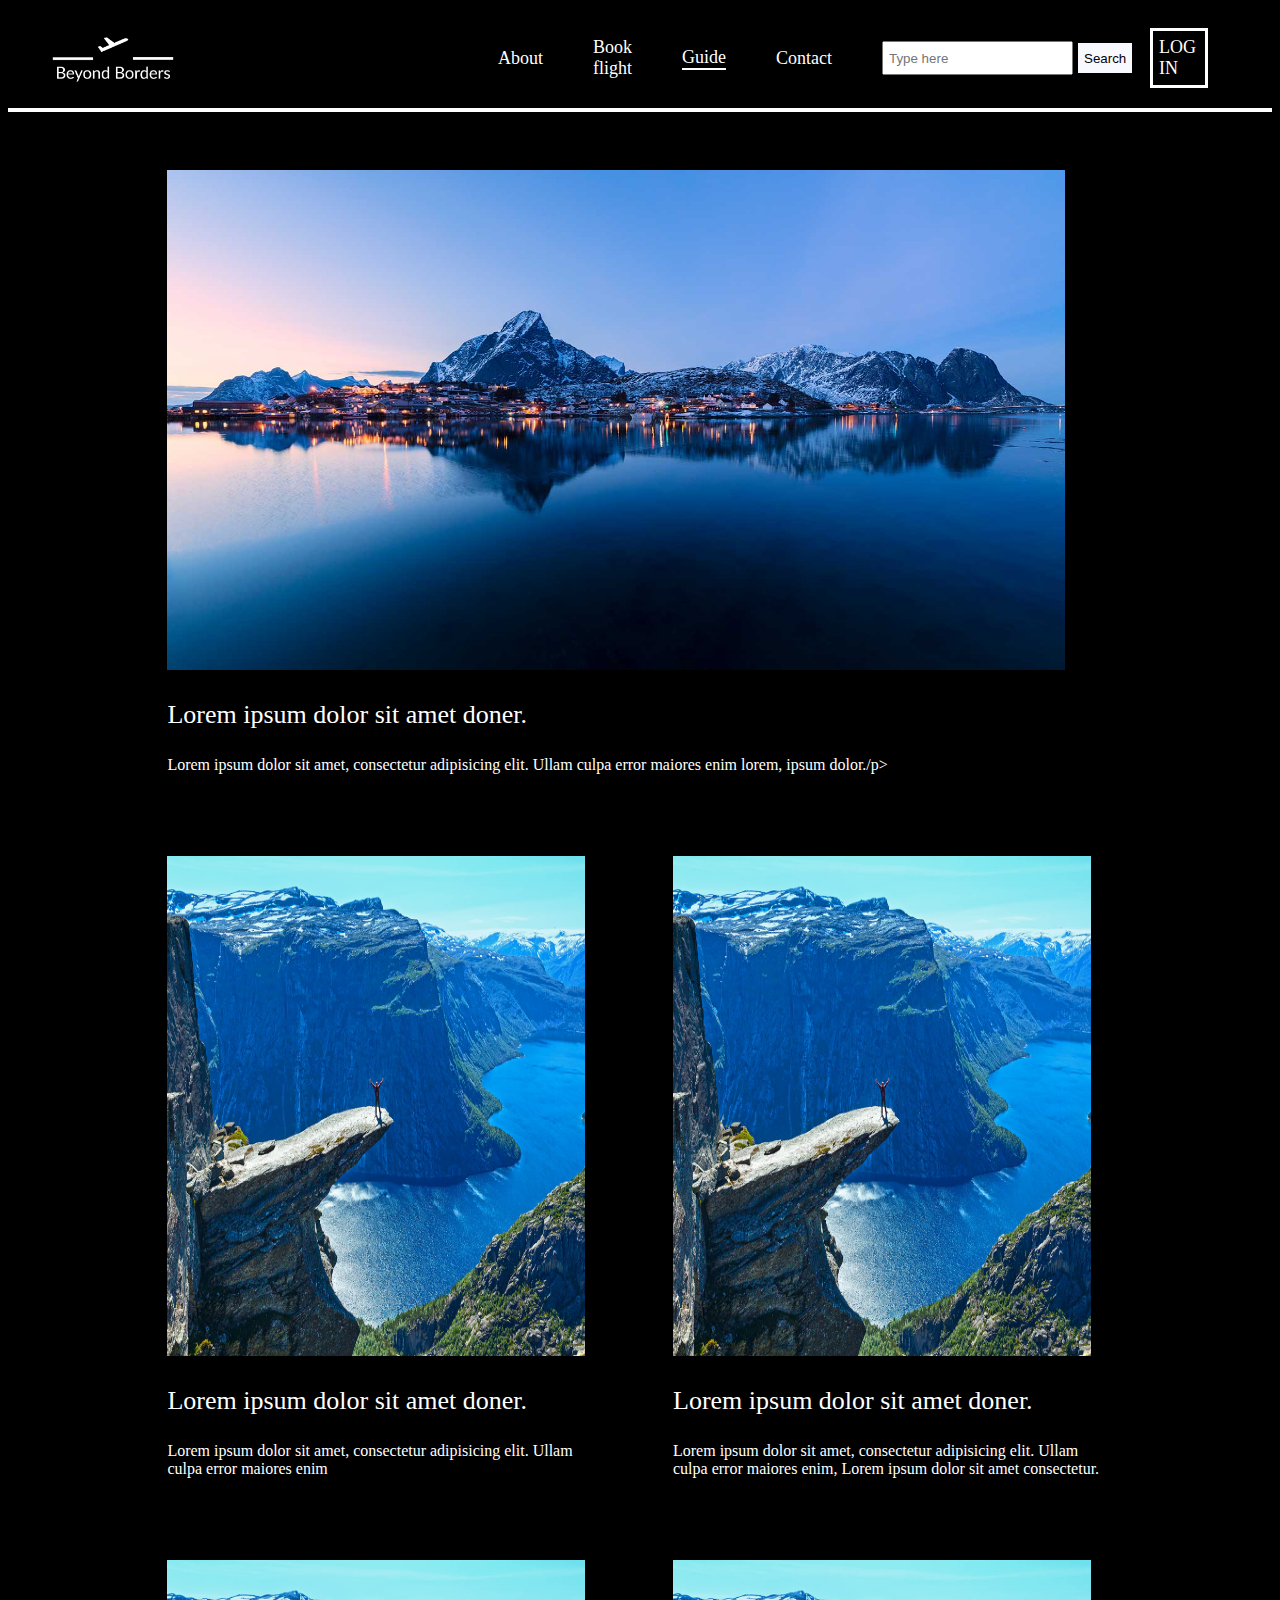
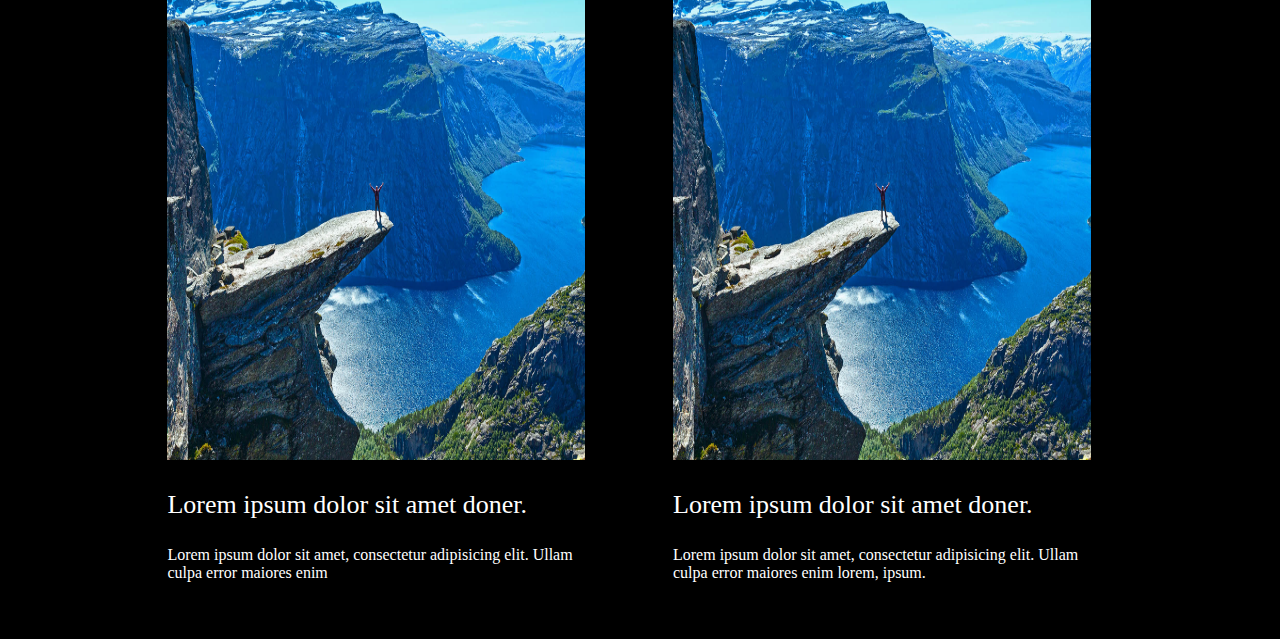
<file: HTML - CSS - JAVASCRIPT/Flight Website/tips.html>
<!DOCTYPE html>
<html>
<head>
   <meta charset="utf-8">
   <title>Guide</title>
   <link rel="stylesheet" type="text/css" href="styles.css"> <!-- linker css filen med html -->
</head>
<body>
	<!-------------------- NAVBAR --------------------->
	<div class="navbar">
	  <img src="Bilder/Logo.png" class="logo">
      <!-- linker sidene sammen -->
	  <a href="Index.html">About</a>
	  <a href="reise.html">Book flight</a>
	  <a href="tips.html" style="border-bottom: 2px solid white;">Guide</a> <!-- Når du er på denne siden er det en liten hvit understrek på navbaren -->
	  <a href="kontakt.html">Contact</a>

	  <input type="text" placeholder="Type here" id="inpSok">
   	  <button type="submit" id="btnSok" onclick="sok()">Search</button> <!-- Funksjonen sok() kjøres når knappen trykkes --> 

   	  <a href="login.html" id="aLog">LOG IN</a>
	</div>
	<!----------------------------------------->
  
   <div class="grid-container">
       <div class="reise-1 stor">
           <img class="reise-img" src="Bilder/scandic.jpg" alt="natur">
           <p class="headerp">Lorem ipsum dolor sit amet doner.</p>
           <p>Lorem ipsum dolor sit amet, consectetur adipisicing elit. Ullam culpa error maiores enim lorem, ipsum dolor./p>
       </div>
       <div class="reise-1">
           <img class="reise-img" src="Bilder/trolltungen.jpg" alt="natur">
           <p class="headerp">Lorem ipsum dolor sit amet doner.</p>
           <p>Lorem ipsum dolor sit amet, consectetur adipisicing elit. Ullam culpa error maiores enim</p>
       </div>
       <div class="reise-1">
           <img class="reise-img" src="Bilder/trolltungen.jpg" alt="natur">
           <p class="headerp">Lorem ipsum dolor sit amet doner.</p>
           <p>Lorem ipsum dolor sit amet, consectetur adipisicing elit. Ullam culpa error maiores enim, Lorem ipsum dolor sit amet consectetur.</p>
       </div>
       <div class="reise-1">
           <img class="reise-img" src="Bilder/trolltungen.jpg" alt="natur">
           <p class="headerp">Lorem ipsum dolor sit amet doner.</p>
           <p>Lorem ipsum dolor sit amet, consectetur adipisicing elit. Ullam culpa error maiores enim</p>
       </div>
       <div class="reise-1">
           <img class="reise-img" src="Bilder/trolltungen.jpg" alt="natur">
           <p class="headerp">Lorem ipsum dolor sit amet doner.</p>
           <p>Lorem ipsum dolor sit amet, consectetur adipisicing elit. Ullam culpa error maiores enim lorem, ipsum.</p>
       </div>
   </div>
   <script type="text/javascript" src="script.js"></script> <!-- linker script filen til html -->
</body>
</html>
</file>
<file: HTML - CSS - JAVASCRIPT/Calculator v2/styles.css>
body {
    margin: 0;
    display: flex;
    justify-content: center;
    align-items: center;
    height: 100vh;
    background-color: hsl(0, 0%, 80%);
}

#calculator {
    font-family: Arial, sans-serif;
    background-color: hsl(0, 0%, 15%);
    border-radius: 20px;
    max-width: 500px;
    overflow: hidden;
}

#display {
    width: 100%;
    padding: 20px;
    font-size: 5rem;
    text-align: left;
    border: none;
    color: white;
    background-color: hsl(0, 0%, 20%);
}

#keys {
    display: grid;
    grid-template-columns: repeat(4, 1fr);
    gap: 10px;
    padding: 25px;
}


button {
    width: 80px;
    height: 80px;
    border-radius: 50%;
    border: none;
    background-color: hsl(0, 0%, 30%);
    color: white;
    font-size: 2.5rem;
    font-weight: bold;
    cursor: pointer;
}

button:hover {
    background-color: hsl(0, 0%, 40%);
}

button:active {
    background-color: hsl(0, 0%, 50%);
}

.operator-btn {
    background-color: hsl(35, 100%, 55%);
}

.operator-btn:hover {
    background-color: hsl(35, 100%, 65%);
}

.operator-btn:active {
    background-color: hsl(35, 100%, 75%);
}
</file>
<file: HTML - CSS - JAVASCRIPT/Calculator/styles.css>
*, *::before, *::after {
    box-sizing: border-box;
    font-family: 'Franklin Gothic Medium', 'Arial Narrow', Arial, sans-serif;
    font-weight: normal;
}

body {
    padding: 0;
    margin: 0;
    background: linear-gradient(to right, #00AAFF, #00FF6C);
}

.calculator-grid {
    display: grid;
    justify-content: center;
    align-content: center;
    min-height: 100vh;
    grid-template-columns: repeat(4, 100px);
    grid-template-rows: minmax(120px, auto) repeat(5, 100px);
}

.calculator-grid > button {
    cursor: pointer;
    font-size: 2rem;
    border: 1px solid white;
    outline: none;
    background-color: rgba(255, 255, 255, .75);
}

.calculator-grid > button:hover {
    background-color: rgba(255, 255, 255, .9);
}

.span-two {
    grid-column: span 2;
}

.output {
    grid-column: 1 / -1;
    background-color: rgba(0, 0, 0, .75);
    display:  flex;
    align-items: flex-end;
    justify-content: space-around;
    flex-direction: column;
    padding: 10px;
    word-wrap: break-word;
    word-break: break-all;   
}

.output, .previous-operand {
    color: rgba(255, 255, 255, .75);
    font-size: 1.5rem;
}

.output, .current-operand {
    color: white;
    font-size: 2.5rem;
}
</file>
<file: HTML - CSS - JAVASCRIPT/Coffee Website/styles.css>
/* ////////////////////   Navigasjonsbaren - CSS //////////////////////////////*/
.navbar {
  position: relative;
  top: -8px;
  display: flex; /* Navbar skal være organisert i en flex-boks som gjør det enklere å justere layouten og plasseringen av elementene */
  align-items: center; /* Elementene skal være sentrert vertikalt */
  height: 100px;
  background-color: burlywood;
  color: #5C3E2A;
  padding: 0 20px; /*0px fra top og bunn, 20px fra venstre og høyre */
  border-bottom: 4px solid #5C3E2A; /* En hvit strek under hele navbaren */
}

.logo {
  position: relative;
  top: -10px;
  left: 80px;
  width: 200px; /* Bredden til elementet */
  height: 120px; /* Høyden til elementet */
  margin-right: 450px; /* Mellomrommet fra høyre mellom logoen og linksene */
}

#divLinker {
  position: relative;
  left: -50px;
}

.navbar a { /* Linksene i navbaren */
  color: #5C3E2A;
  text-decoration: none; /* Blå fargen som vises på linken går vekk */
  margin-right: 50px;
  font-size: 20px; /* Størrelsen til teksten */
}

.navbar a:hover { /* Når musepekeren blir holdt over linksene i navbaren skal det under skje */
  border-bottom: 2px solid #5C3E2A; /* En liten brun understrek vises */
}

#inpSok { 
  position: relative;
  width: 200px;
  height: 20px;
  padding: 5px;
  margin-right: 5px;
}

#btnSok {
  width: 70px;
  height: 30px;
  background-color: burlywood;
  color: black;
  border: 4px solid #5C3E2A; 
  cursor: pointer; /* Musepekeren skifter form når den blir holdt over knappen */
}
 /* ////////////////////////////////////////////////////////////////////////// */

/* ////////////////////   Hjem(velkommen.html) - CSS //////////////////////////////*/
#bodyVelkommen {
  background-color: burlywood;
  font-family: Impact, serif;
}

#h1Velkommen {
  position: relative;
  top: 190px;
  font-size: 40px;
  text-align: center;
}

.pVelkommen {
  position: relative;
  text-align: center;
  top: 195px;
  font-size: 18px;
}

#imgVelkommen {
  position: relative;
  top: 205px;
  left: 530px;
  height: 200px;
  width: 450px;
}

#divVelkommen {
  position: relative;
  top: -60px;
}

html {
  scroll-behavior: smooth; /* Bla ned/opp effekten går sakte og ikke med engang*/
}

.divSections {
  position: relative;
  top: 500px;
}

#section1 {
  position: relative;
  top: 500px;
  height: 600px;
}

#section2 {
  position: relative;
  top: 700px;
  height: 600px;
}

#ulAapningstider { /* Liste til åpningstider */
  font-size: 20px;
  font-family: sans-serif;
  line-height: 10px;
  text-align: center;
  display: flex;
  flex-direction: column; /* Gjør at det vises nedoover */
}

#btnPlassering, #btnAapningstider { /* Gjelder for begge ID-ene */
  position: relative;
  background-color: #5C3E2A;
  height: 35px;
  width: 200px;
}

#btnPlassering {
  top: -1100px;
  left: 500px;
}
#btnAapningstider {
  top: -300px;
  left: 830px;
}

#imgButikk {
  position: relative;
  top: 30px;
  left: -100px;
  float: right;
  height: 400px;
  width: 700px;
}

#imgKart {
  position: relative;
  height: 400px;
  width: 400px;
  left: 200px;
}

#h2Plassering {
  padding: 5px;
  border-bottom: 3px solid black;
}

#h2Aapningstider {
  padding: 5px;
  border-bottom: 3px solid black;
}

#h3Plassering {
  font-size: 20px;
  text-align: center;
  font-family: sans-serif;
}

.aSections {
  text-decoration: none;
  color: white;
  font-size: 16px;
}
/* ////////////////////////////////////////////////////////////////////////// */

/* ////////////////////   Meny(Index.html) - CSS //////////////////////////////*/
#bodyMeny {
    background-image: url(Bilder/bakgrunn.jpg); /* Bakgrunnsbilde */
    font-family: Impact, serif;
  }

#h1Meny {
  font-size: 40px;
  margin-top: 0;
  margin-bottom: 15px;
}

#h2Meny {
  font-size: 30px;
}

.pGrunnlagt {
  font-style: italic;
  text-align: center;
}

#h1Meny, #h2Meny {
  text-align: center;
}

#divMeny {
  width: 80%;
  position: relative;
  top: 50px;
  background-color: burlywood;
  margin-left: auto;
  margin-right: auto;
  padding: 20px;
  width: 500px;
} 

.imgMeny {
  display: block; /* Plasserer bildene i midten */
  margin-left: auto;
  margin-right: auto;
}

#hrMeny, #hrMeny2 {
  height: 2px;
  background-color: brown;
  border-color: brown;
}

#hrMeny2 {
  margin-top: 25px;
}

h1, h2 {
  font-family: Impact, serif;
  text-align: center;
}

.vare p {
  display: inline-block; /* Gjør at tekstene vises ved siden av hverandre */
  margin-top: 5px;
  margin-bottom: 5px;
  font-size: 18px;
  font-family: sans-serif;
}

.flavor, .dessert {
  text-align: left; /* Plasserer teksten til venstre */
  width: 75%;
}

.pris {
  text-align: right; /* Plasserer teksten til høyre */
  width: 25%;
}

footer {
  font-size: 14px;
  font-family: sans-serif;
  text-align: center;
}

.address {
  margin-bottom: 5px;
}

#aMeny {
  color: black;
}

/* ////////////////////////////////////////////////////////////////////////// */

/* ////////////////////   Bestill her(bestilling.html) - CSS //////////////////////////////*/
#inpSok2 { 
  width: 200px;
  height: 25px;
  padding: 5px;
  margin-right: 5px;
}

#bodyBestilling {
  background-color: burlywood;
  font-family: Impact, serif;
}

li { /* Liste med varene */
  list-style: none; /* Får vekk punktet som vises begynnelsen av listen */
  display: inline-block; /* Vises ved siden av hverandre */
  margin: 25px 60px 40px 0px;
}

.produkt-navn, .produkt-pris {
  font-family: sans-serif;
  text-align: center;
}

.produkt-pris {
  font-family: Impact, serif;
}

.btnBestill {
  position: relative;
  left: 80px;
  background-color: #5C3E2A;
  color: white;
  height: 30px;
}

.imgProdukter {
  width: 300px;
  height: 200px;
}

#divHandlekurv { /* Handlekurven som vises nede til høyre */
  position: fixed; /* Blir på et sted uansett om brukeren blar ned/opp */
  bottom: 20px;
  right: 20px;
  width: 200px;
  height: 160px;
  background-color: rgb(246, 243, 243); /* Annen måte å få fargen litt mørkere enn hvit */
  border: 1px solid darkgray;
  border-radius: 5px; /* Får kantene til å bli mer runde */
  display: none; /* Skuler diven til brukeren har valgt noe */
}

#h3Bestill {
  text-align: center;
}

#btnBetal {
  position: relative;
  background-color: #5C3E2A;
  color: white;
  height: 30px;
  left: 65px;
  top: 10px;
  width: 80px;
  cursor: pointer; /* Musepekeren bytter form til klikkeform */
}

#pHandlekurv {
  position: relative;
  top: 10px;
  font-size: 20px;
  text-align: center;
}
/* ////////////////////////////////////////////////////////////////////////// */

/* ////////////////////   Kontakt oss(kontakt.html) - CSS //////////////////////////////*/
#bodyKontakt {
  width: 100%;
  margin: 0; /* Gjør at siden ikke kan blas til sidene */
  background-color: burlywood;
  color: #5C3E2A;
  font-family: Impact, serif;
  font-size: 17px;
}

#h1Kontakt, .pKontakt {
  font-family: Impact, serif;
  margin: 20px auto;
  text-align: center;
}

#formKontakt {
  width: 450px;
  margin: 0 auto;
  padding-bottom: 5px;
}

fieldset {
  border: none;
  padding: 25px 0;
  border-bottom: 3px solid brown;
}

fieldset:last-of-type { /* Gjelper for siste fieldset som blir brukt */
  border-bottom: none; 
}

.labelKontakt {
  display: block; /* Viser det nedover */
  margin: 10px 0;
}

.inputKontakt, #selectKontakt {
  margin: 10px 0 0 0;
  width: 100%;
  height: 22px;
}

textarea {
  margin: 10px 0 0 0;
  width: 100%;
  height: 75px;
}

.inputKontakt, textarea {
  background-color: #5C3E2A;
  border: 1px solid #5C3E2A;
  color: #ffffff;
}

.radioKontakt {
  margin: 0 6px 0 0;
}

#submitKontakt{ /* Submit knappen */
  display: block;
  width: 60%;
  margin: 40px auto;
  height: 40px;
  font-size: 18px;
  background-color:  #5C3E2A;;
  border-color: brown;
  min-width: 300px;
  cursor: pointer;
  color: white;
}

input[type="file"] {
  padding: 1px 2px;
}
/* ////////////////////////////////////////////////////////////////////////// */
</file>
<file: HTML - CSS - JAVASCRIPT/Flight Website/styles.css>
body {
  background-color: black; /* Bakgrunnsfargen for alle sidene er svart */
  color: white; /* Fargen til tekstene på alle sidene er hvit */
}

h1 {
  text-align: center; /* Alle h1 overskriftene  blir plassert i midten */
}

h2 {
  margin-top: 5px; /* Mellomrom fra toppen mellom h2 og en annen element */
  padding: 10px 0px; /*Overskriften sitt mellomrom/* /*10px fra top og bunn, 0px fra venstre og høyre */
}

.navbar {
  display: flex; /* Navbar skal være organisert i en flex-boks som gjør det enklere å justere layouten og plasseringen av elementene */
  align-items: center; /* Elementene skal være sentrert vertikalt */
  height: 100px;
  background-color: black;
  color: black;
  padding: 0 20px; /*0px fra top og bunn, 20px fra venstre og høyre */
  border-bottom: 4px solid white; /* En hvit strek under hele navbaren */
}

.logo {
  width: 300px; /* Bredden til elementet */
  height: 170px; /* Høyden til elementet */
  margin-right: 300px; /* Mellomrommet fra høyre mellom logoen og linksene */
}

.navbar a { /* Linksene i navbaren */
  color: white;
  text-decoration: none;
  margin-right: 50px;
  font-size: 18px; /* Størrelsen til teksten */
}

.navbar a:hover { /* Når musepekeren blir holdt over linksene i navbaren skal det under skje */
  border-bottom: 2px solid white; /* En liten hvit understrek vises */
}

#inpSok { 
  width: 200px;
  height: 20px;
  padding: 5px;
  margin-right: 5px;
}

#btnSok {
  width: 54px;
  height: 30px;
  background-color: ghostwhite;
  color: black;
  border: none; /* Vil ikke ha noe ramme rundt seg */ 
  cursor: pointer; /* Musepekeren skifter form når den blir holdt over knappen */
}

#divReise {
  height: 500px;
  width: 35%;
  border: 5px solid white; /* Hvit ramme rundt diven */
  padding: 20px;
  position: relative; /* Gjør at elementet kan bli flyttet på */
  margin-bottom: 100px;
  float: left; /* Divene vises ved siden av hverandre og ikke under hverandre */
  top: 60px; /* Flytter diven lengre ned */
  left: 130px; /* Flytter diven lengre til venstre */
}
 
#btnSokFly {
  background-color: ghostwhite;
  margin-top: 15px;
  height: 40px;
  cursor: pointer;
}

/* Det skal være liten mellomrom fra nede mellom select og disse input elementene */
select,
input[type="date"],
input[type="number"],
input[type="radio"],
input[type="checkbox"] {
  margin-bottom: 15px;
}
/*//////////////////////////////////////////////////////////////////////////////*/

#divInfo {
  visibility: hidden; /* Sjuler diven sånn den ikke vises */
  font-size: 18px;
  height: 500px;
  width: 35%;
  border: 5px solid white;
  padding: 20px;
  position: relative;
  float: left;
  margin-right: 20px;
  margin-bottom: 100px;
  top: 60px;
  left: 200px;
}

#btnBetal {
  background-color: ghostwhite;
  margin-top: 15px;
  height: 40px;
  cursor: pointer;
  position: absolute; /* Knappen blir på et sted og blir ikke hindret av andre elementer */
  top: 280px;
}

img {
   height: 500px;
   width: 450px;
}

.reise-1 {
   border: 1px black solid;
   padding: 2em;
}

.stor {
   grid-column: span 2; /* Opptar to kolonner */
}

.headerp {
   font-size: 26px;
}

.grid-container {
   width: 80%;
   margin-top: 25px;
   margin: auto; /* Plasserer elementet i midten */
   display: grid;
   grid-template-columns: 1fr 1fr; /* To like store kolonner, begge kolonnene vil ta opp like mye plass */
   border-collapse: collapse;
   margin-top: 25px;
}

.reise-img {
   width: 95%;
   margin: auto;
}

@media screen and (max-width: 800px) { /* Gjør at gridden blir smalere når nettsiden blir vist på telefonskjerm*/
   .grid-container{
       grid-template-columns: 1fr;
   }
   .stor {
       grid-column: span 1;
   }
}

#topbilde {
 position: relative;
 width: 100%;
 aspect-ratio: 21 / 9; /* Gjør at elementet vil ha en bredde som er 21/9 (2.33) ganger høyden */
 background-image: url('Bilder/fly.webp');
 background-repeat: no-repeat;
 background-size: cover; /* Gjør at bildet tar opp hele bredden */
}

#topbilde > h1 {
 position: absolute;
 top: 50%;
 left: 50%;
 transform: translate(-50%, -50%); /* Gjør at diven kommer på midten (ved å flytte elementet 50% av bredden og 50% av høyden til venstre og opp) */
 color: #fff;
 font-size: 50px;
 font-family: Arial, Helvetica, sans-serif;
 mix-blend-mode: difference; /* GJør teksten får motsatt farge av bildet */
}

#topbilde + p { /* Alle <p>-elementer som er i diven topbilde */
 width: 80%;
 font-size: 1.5rem;
 margin: 3rem auto;
 line-height: 1.7; /* Linjehøyde */
}

#aLog {
  border: 3.5px solid white;
  margin-left: 18px;
  padding: 6px;
  padding-right: 9px;
}

#divLog {
  position: relative;
  top: 50px;
  margin: auto;
  width: 60%;
  height: 850px;
  background-color: rgb(0, 0, 0); /* En annen måte å sette bakgrunnsfargen til svart */
  margin-bottom: 100px;
}

#logOver {
  padding-top: 60px;
}

.pLog {
  text-align: center;
  font-size: 17px;
}

#frmLog {
  height: 530px;
  width: 300px;
  border: 5px solid lightgray;
  position: relative;
  float: left;
  padding-left: 40px;
  margin-left: 50px;
  margin-top: 20px;
}

#frmSign {
  height: 530px;
  width: 300px;
  border: 5px solid lightgray;
  position: relative;
  left: 110px;
  float: left;
  padding-left: 40px;
  margin-top: 20px;
}

.inpLog {
  margin-bottom: 10px;
}

#btnLog {
  margin-top: 8px;
  cursor: pointer;
}

#btnSign {
  margin-top: 8px;
  cursor: pointer;
}

#divBakgrunn {
  width: 100%;
  height: 930px;
  background-image: url(https://media.tenor.com/jWmfyhrj22cAAAAC/plane-flight.gif); /* Bakgrunnsbilde til login siden */
  margin-top: -22px;
}

#imgCon {
  width: 100%;
  height: 500px;
}

#divKontakt {
  background-color: black;
  position: relative;
  margin: auto;
  top: -120px;
  width: 50%;
  height: 400px
}

#conOverskrift {
  font-size: 35px;
  padding-top: 40px;
} 

.pCon {
  text-align: center;
}

#divLogoer {
  position: relative;
  left: 50px;
}

#divAdress {
  position: relative;
  float: left;
}

#divPhone {
  position: relative;
  float: left;
}

#divEmail {
  position: relative;
  float: left;
}

.imgLogoer {
  position: relative;
  padding-top: 50px;
  height: 100px;
  width: 100px;
}

#imgEmail {
  position: relative;
  left: 35px;
}

#imgAdress {
  position: relative;
  left: 20px;
}

.figLogo {
  font-size: 20px;
  color: darkgray;
  padding-top: 15px;
  text-align: center;
}

.pFigLogo {
  text-align: center;
}
</file>
<file: HTML - CSS - JAVASCRIPT/Number Game/styles.css>
body {
    margin: 0;
    padding: 0;
    font-weight: bold;
    color: white;
    font-family: Arial, Helvetica, sans-serif;
    background: linear-gradient(to right, #2fd574, #0c5eb4)
}


#divGame {
    background-color: rgb(30, 103, 181);
    width: 50%;
    height: 550px;
    border: 2.5px solid white;
    border-radius: 5%;
    margin-left: auto;
    margin-right: auto;
    margin-top: 100px;
}


#divWelcome {
    text-align: center;
    margin-top: 50px;
}
#divInput {
    position: relative;
    margin-top: 70px;
    left: 290px;
}

#addNumber {
    font-size: x-large;
    font-weight: bold;
    width: 80px;
    height: 50px;
    
}

#btnEnter {
    width: 80px;
    height: 55px;
    background-color: #0c5eb4;
    border: 2.5px solid white;
    border-radius: 10px;
    color: white;
    cursor: pointer;
}


#btnEnter:hover {
    background-color: white;
    color: #0c5eb4;
}

#pResult {
    position: relative;
    top: 15px;
    text-align: center;
}

#divOutput {
    width: 100%;
    height: 200px;
    border-top: 2.5px solid white;
    margin-top: 80px;
}

#pOutput {
    text-align: center;
}

#pPreviousNumbers {
    padding-left: 10px;
    max-width: 100%;
    overflow: hidden;
}

#divWon {
    visibility: hidden;
    margin-top: -500px;
}

#h1Won {
    text-align: center;
    font-size: 100px;
    color: #8ddda5;
}







/*Remove inputNumber Arrows*/
input::-webkit-outer-spin-button,
input::-webkit-inner-spin-button {
    -webkit-appearance: none;
    margin: 0;
}
</file>
